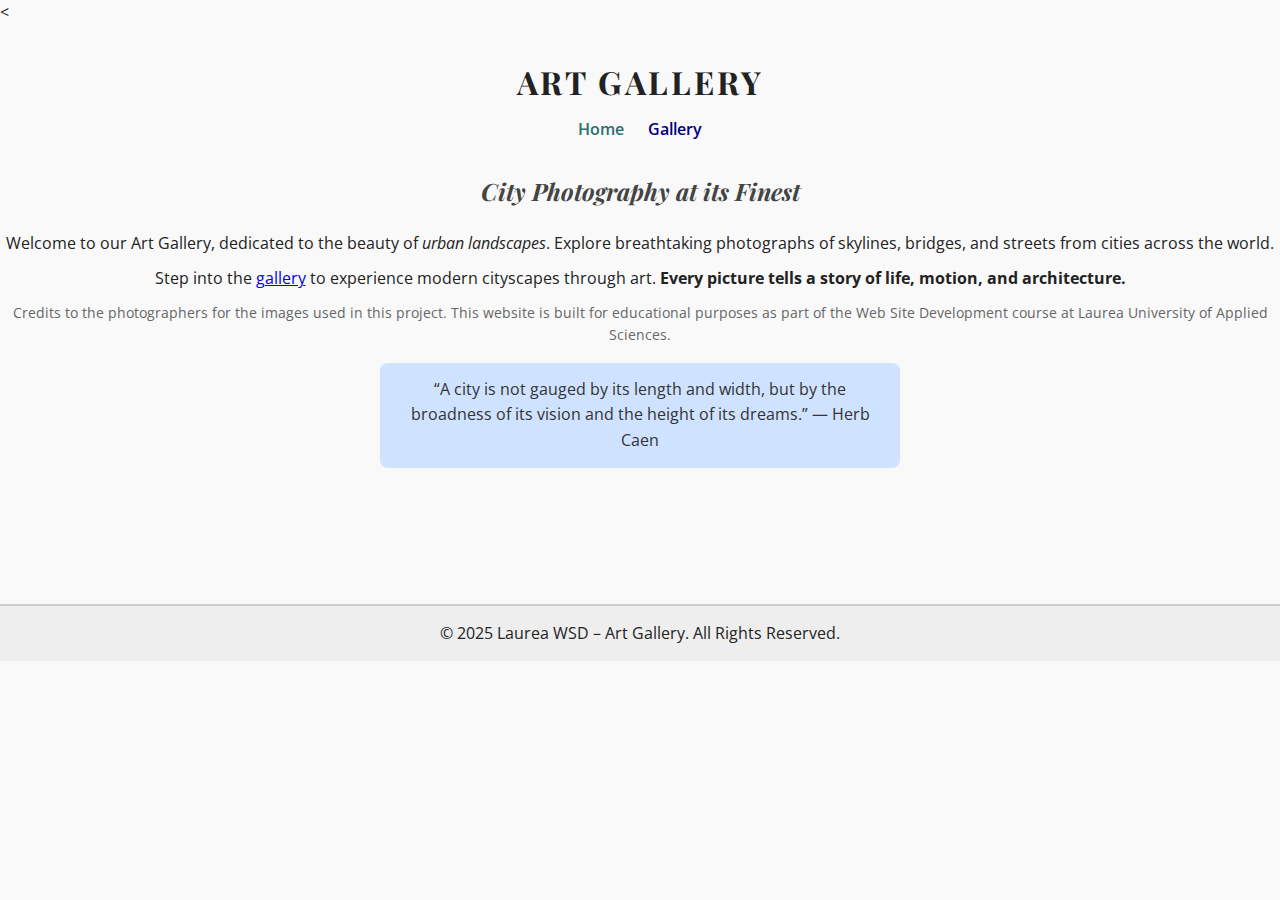
<file: Hamza_Yusuf_css_2/index.html>
<!DOCTYPE html>
<html lang="en">
  <head>
    <meta charset="utf-8" />
    <meta name="viewport" content="width=device-width, initial-scale=1" />
    <title>Art Gallery – Home</title>

    <!-- Google Fonts -->
    <link rel="preconnect" href="https://fonts.googleapis.com" />
    <link rel="preconnect" href="https://fonts.gstatic.com" crossorigin />
    <link
      href="https://fonts.googleapis.com/css2?family=Playfair+Display:wght@400;700&family=Open+Sans:wght@400;600&display=swap"
      rel="stylesheet"
    />

    <<link rel="stylesheet" href="styles.css?v=2">
  </head>
  <body>
    <header>
      <h1 id="main-title" class="title">ART GALLERY</h1>
      <nav aria-label="Main">
        <a href="index.html" class="active">Home</a>
        <a href="gallery.html">Gallery</a>
      </nav>
    </header>

    <main>
      <section>
        <h2>City Photography at its Finest</h2>

        <p class="intro">
          Welcome to our <span class="highlight bold">Art Gallery</span>,
          dedicated to the beauty of <em>urban landscapes</em>. Explore
          breathtaking photographs of skylines, bridges, and streets from cities
          across the world.
        </p>

        <p class="intro">
          Step into the
          <a href="gallery.html" class="gallery-link">gallery</a> to experience
          modern cityscapes through art.
          <strong
            >Every picture tells a story of life, motion, and
            architecture.</strong
          >
        </p>

        <p class="intro small">
          Credits to the photographers for the images used in this project. This
          website is built for educational purposes as part of the Web Site
          Development course at Laurea University of Applied Sciences.
        </p>

        <blockquote class="quote">
          “A city is not gauged by its length and width, but by the broadness of
          its vision and the height of its dreams.” — Herb Caen
        </blockquote>
      </section>
    </main>

    <footer>© 2025 Laurea WSD – Art Gallery. All Rights Reserved.</footer>
  </body>
</html>
</file>
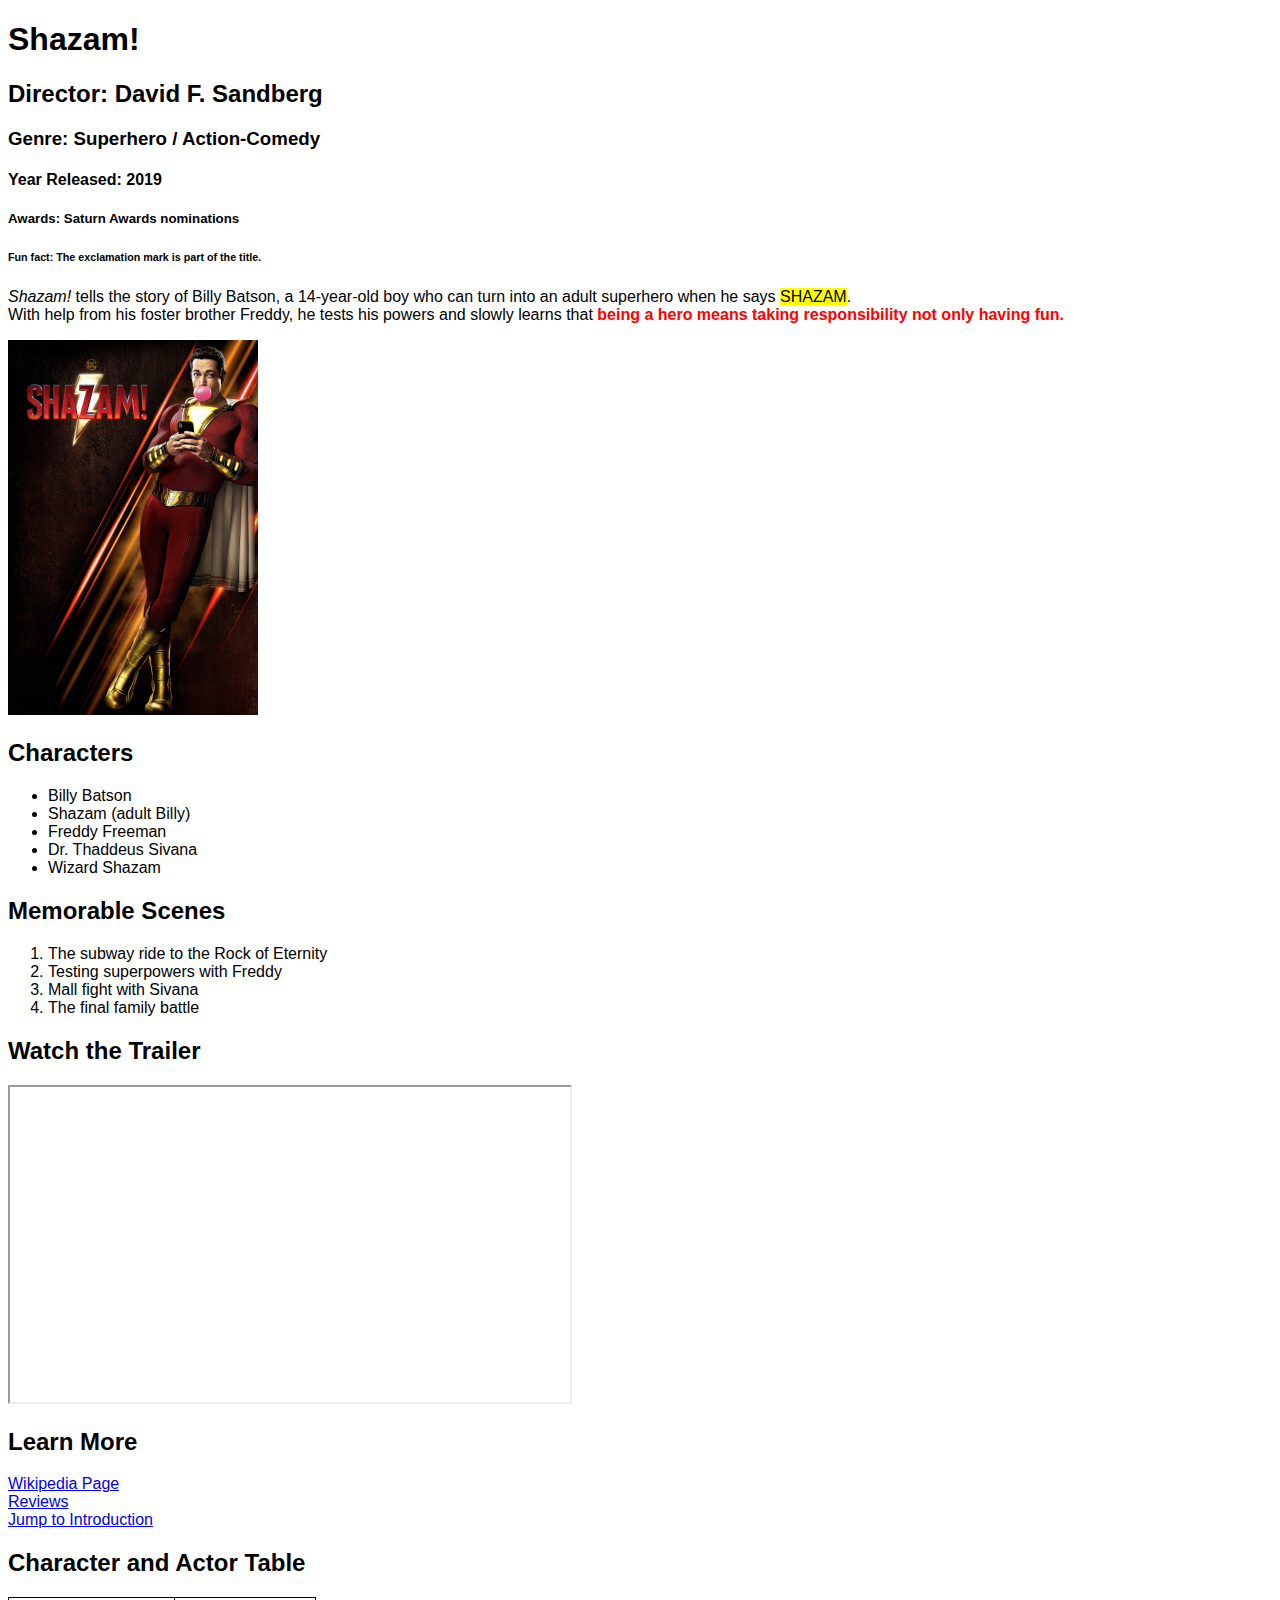
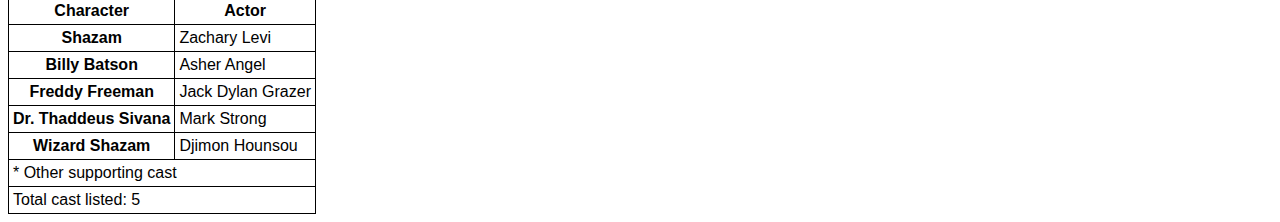
<file: HTML_Assignment_1/index.html>
<!DOCTYPE html>
<html lang="en">
  <head>
    <meta charset="UTF-8" />
    <title>Shazam! (2019)</title>
    <style>
      body {
        font-family: Arial, sans-serif;
      }
      img {
        max-width: 250px;
      }
      table,
      th,
      td {
        border: 1px solid black;
        border-collapse: collapse;
        padding: 4px;
      }
    </style>
  </head>
  <body>
    <!-- HEADER SECTION -->
    <div class="header">
      <h1>Shazam!</h1>
      <h2>Director: David F. Sandberg</h2>
      <h3>Genre: Superhero / Action-Comedy</h3>
      <h4>Year Released: 2019</h4>
      <h5>Awards: Saturn Awards nominations</h5>
      <h6>Fun fact: The exclamation mark is part of the title.</h6>
    </div>

    <!-- INTRODUCTION PARAGRAPH -->
    <p id="intro">
      <em>Shazam!</em> tells the story of Billy Batson, a 14-year-old boy who
      can turn into an adult superhero when he says
      <span style="background-color: yellow">SHAZAM</span>.<br />
      With help from his foster brother Freddy, he tests his powers and slowly
      learns that
      <strong
        ><span style="color: red"
          >being a hero means taking responsibility not only having fun.</span
        ></strong
      >
    </p>

    <!-- IMAGE SECTION -->
    <img
      src="shazam-poster.jpg"
      alt="Shazam in red suit blowing bubble gum and using a phone"
      title="Shazam! poster"
      width="250"
    />

    <!-- CHARACTER AND SCENE LISTS -->
    <h2>Characters</h2>
    <ul>
      <li>Billy Batson</li>
      <li>Shazam (adult Billy)</li>
      <li>Freddy Freeman</li>
      <li>Dr. Thaddeus Sivana</li>
      <li>Wizard Shazam</li>
    </ul>

    <h2>Memorable Scenes</h2>
    <ol>
      <li>The subway ride to the Rock of Eternity</li>
      <li>Testing superpowers with Freddy</li>
      <li>Mall fight with Sivana</li>
      <li>The final family battle</li>
    </ol>

    <!-- VIDEO SECTION -->
    <h2>Watch the Trailer</h2>
    <iframe
      width="560"
      height="315"
      src="https://www.youtube.com/embed/go6GEIrcvFY?controls=1"
      title="Shazam! official trailer"
      controls
      allowfullscreen
    >
    </iframe>

    <!-- LINKS SECTION -->
    <h2>Learn More</h2>
    <p>
      <a
        href="https://en.wikipedia.org/wiki/Shazam!_(film)"
        title="Shazam! on Wikipedia"
        target="_blank"
        >Wikipedia Page</a
      ><br />
      <a
        href="https://www.rottentomatoes.com/m/shazam"
        title="Shazam reviews"
        target="_self"
        >Reviews</a
      ><br />
      <a href="#intro" title="Jump back to the introduction"
        >Jump to Introduction</a
      >
    </p>

    <!-- TABLE SECTION -->
    <h2>Character and Actor Table</h2>
    <table>
      <thead>
        <tr>
          <th scope="col">Character</th>
          <th scope="col">Actor</th>
        </tr>
      </thead>
      <tbody>
        <tr>
          <th scope="row">Shazam</th>
          <td>Zachary Levi</td>
        </tr>
        <tr>
          <th scope="row">Billy Batson</th>
          <td>Asher Angel</td>
        </tr>
        <tr>
          <th scope="row">Freddy Freeman</th>
          <td>Jack Dylan Grazer</td>
        </tr>
        <tr>
          <th scope="row">Dr. Thaddeus Sivana</th>
          <td>Mark Strong</td>
        </tr>
        <tr>
          <th scope="row">Wizard Shazam</th>
          <td>Djimon Hounsou</td>
        </tr>
        <tr>
          <td colspan="2">* Other supporting cast</td>
        </tr>
      </tbody>
      <tfoot>
        <tr>
          <td colspan="2">Total cast listed: 5</td>
        </tr>
      </tfoot>
    </table>
  </body>
</html>


</html>
</file>
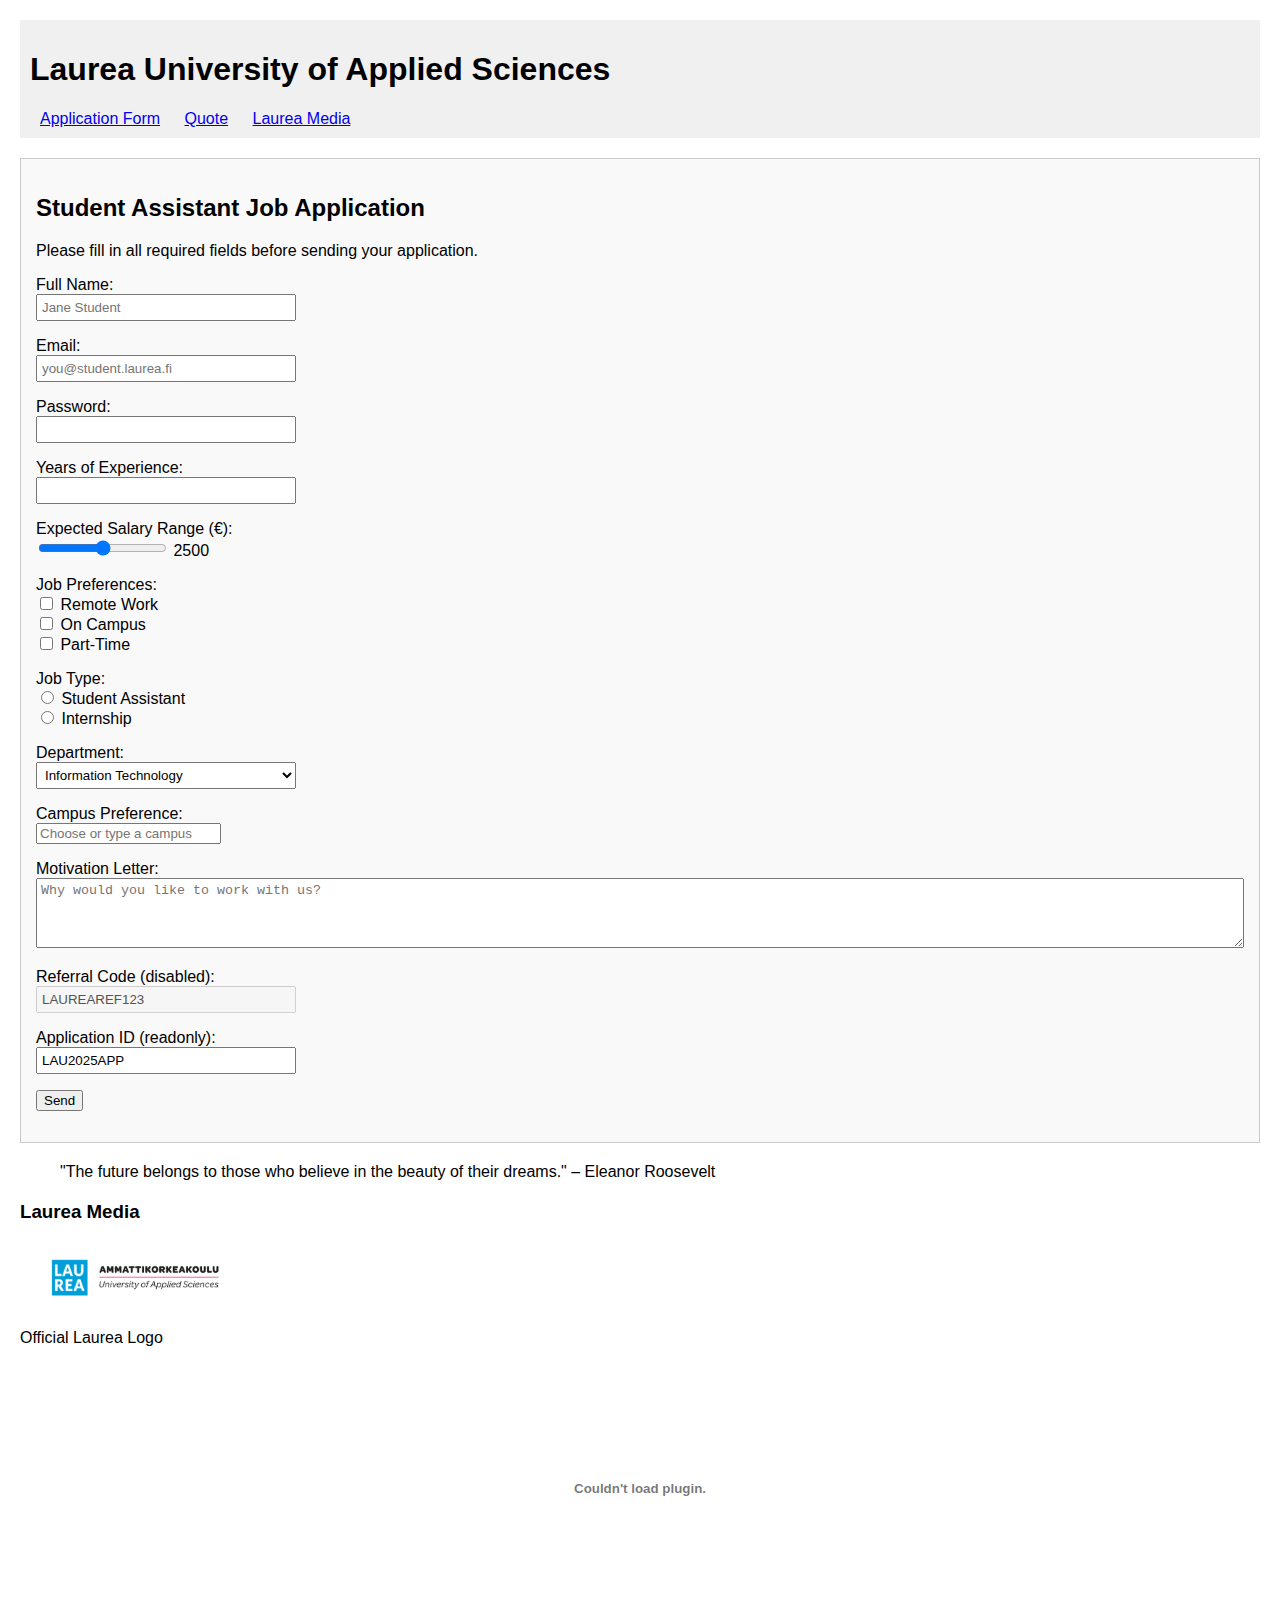
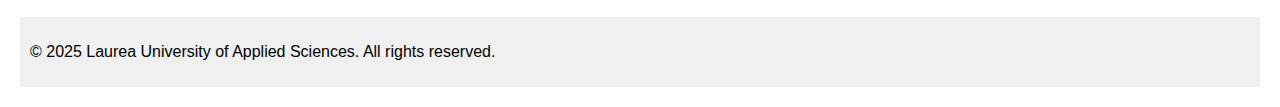
<file: HTML_Assignment_2/index.html>
<!DOCTYPE html>
<html lang="en">
<head>
  <meta charset="UTF-8">
  <title>Laurea Job Application</title>

  <style>
    body { font-family: Arial, sans-serif; margin: 20px; }
    header, footer { background-color: #f0f0f0; padding: 10px; }
    nav a { margin: 0 10px; }
    section { margin-top: 20px; }
    .form-section {
      background-color: #f9f9f9;
      padding: 15px;
      border: 1px solid #ccc;
    }
    input[type="text"],
    input[type="email"],
    input[type="password"],
    input[type="number"],
    textarea,
    select {
      width: 260px;
      padding: 4px;
      box-sizing: border-box;
    }
    textarea { width: 100%; }
    img.logo { max-width: 300px; }
  </style>
</head>
<body>

<header>
  <h1>Laurea University of Applied Sciences</h1>
  <nav>
    <a href="#application">Application Form</a>
    <a href="#quote">Quote</a>
    <a href="#media">Laurea Media</a>
  </nav>
</header>

<main>

  <!-- Main application section -->
  <section id="application" class="form-section">
    <article>
      <h2>Student Assistant Job Application</h2>

      <!-- Simple note in an aside -->
      <aside>
        <p>Please fill in all required fields before sending your application.</p>
      </aside>

      <!-- Form with action, method, autocomplete and ARIA -->
      <form action="/submit" method="post"
            autocomplete="on"
            aria-label="Student assistant job application form">

        <!-- Text inputs -->
        <p>
          <label for="name">Full Name:</label><br>
          <input id="name" type="text" name="fullName"
                 placeholder="Jane Student"
                 required minlength="2" maxlength="40"
                 pattern="[A-Za-z\s]+" autocomplete="name">
        </p>

        <p>
          <label for="email">Email:</label><br>
          <input id="email" type="email" name="email"
                 placeholder="you@student.laurea.fi"
                 required autocomplete="email">
        </p>

        <!-- Password field -->
        <p>
          <label for="password">Password:</label><br>
          <input id="password" type="password" name="password"
                 required minlength="6" autocomplete="new-password">
        </p>

        <!-- Number input -->
        <p>
          <label for="years">Years of Experience:</label><br>
          <input id="years" type="number" name="years"
                 min="0" max="40">
        </p>

        <!-- Range slider with step + visible value -->
        <p>
          <label for="salary">Expected Salary Range (€):</label><br>
          <input id="salary" type="range" name="salary"
                 min="0" max="5000" step="100" value="2500"
                 oninput="salaryValue.value = this.value">
          <output id="salaryValue">2500</output>
        </p>

        <!-- Checkboxes -->
        <p>
          Job Preferences:<br>
          <label><input type="checkbox" name="pref_remote"> Remote Work</label><br>
          <label><input type="checkbox" name="pref_campus"> On Campus</label><br>
          <label><input type="checkbox" name="pref_parttime"> Part-Time</label>
        </p>

        <!-- Radio buttons -->
        <p>
          Job Type:<br>
          <label><input type="radio" name="jobtype" value="assistant"> Student Assistant</label><br>
          <label><input type="radio" name="jobtype" value="intern"> Internship</label>
        </p>

        <!-- Dropdown menu -->
        <p>
          <label for="department">Department:</label><br>
          <select id="department" name="department">
            <option value="it">Information Technology</option>
            <option value="business">Business Management</option>
            <option value="social">Social Services</option>
          </select>
        </p>

        <!-- Datalist for campus suggestion -->
        <p>
          <label for="campus">Campus Preference:</label><br>
          <input id="campus" name="campus" list="campus-list"
                 placeholder="Choose or type a campus">
          <datalist id="campus-list">
            <option value="Leppävaara">
            <option value="Tikkurila">
            <option value="Otaniemi">
          </datalist>
        </p>

        <!-- Textarea -->
        <p>
          <label for="motivation">Motivation Letter:</label><br>
          <textarea id="motivation" name="motivation"
                    rows="4" cols="40"
                    placeholder="Why would you like to work with us?"></textarea>
        </p>

        <!-- Disabled and readonly -->
        <p>
          <label for="referral">Referral Code (disabled):</label><br>
          <input id="referral" type="text" value="LAUREAREF123" disabled>
        </p>

        <p>
          <label for="appid">Application ID (readonly):</label><br>
          <input id="appid" type="text" value="LAU2025APP" readonly>
        </p>

        <!-- Submit button -->
        <p>
          <input type="submit" value="Send">
        </p>

      </form>
    </article>
  </section>

  <!-- Blockquote with motivational quote -->
  <section id="quote">
    <blockquote>
      "The future belongs to those who believe in the beauty of their dreams." – Eleanor Roosevelt
    </blockquote>
  </section>

  <!-- Extra elements: media + embed -->
  <section id="media">
    <h3>Laurea Media</h3>
    <!-- Official logo image -->
    <img src="laurea-logo.png" alt="Official Laurea Logo" class="logo">
    <p>Official Laurea Logo</p>

    <!-- Embedded external document -->
    <embed src="dummy.pdf"
           type="application/pdf" width="100%" height="250">
  </section>

</main>

<footer>
  <p>© 2025 Laurea University of Applied Sciences. All rights reserved.</p>
</footer>

</body>
</html>
</file>
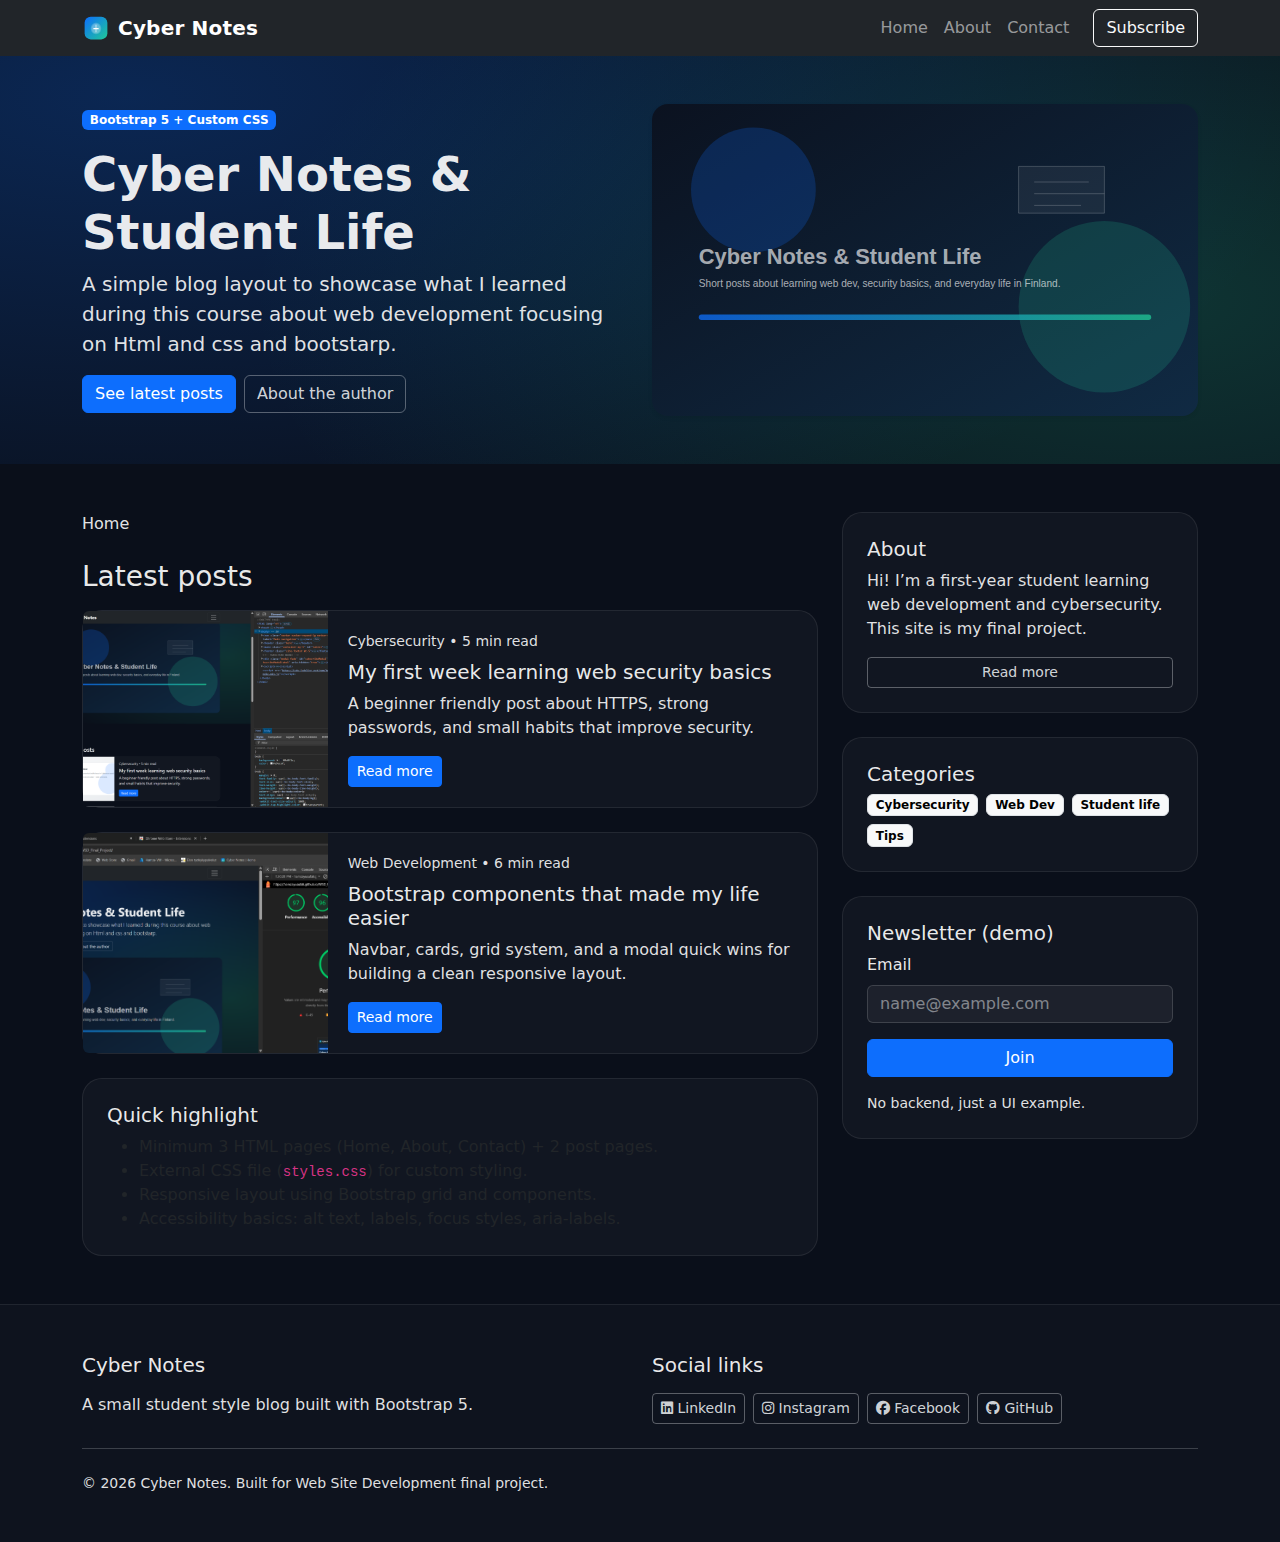
<file: WSD_Final_Project/index.html>
<!doctype html>
<html lang="en">
<head>
  <title>Cyber Notes | Home</title>
  
<meta charset="utf-8">
<meta name="viewport" content="width=device-width, initial-scale=1">
<link rel="icon" type="image/svg+xml" href="assets/favicon.svg">
<link rel="stylesheet" href="https://cdn.jsdelivr.net/npm/bootstrap@5.3.3/dist/css/bootstrap.min.css">
<link rel="stylesheet" href="https://cdnjs.cloudflare.com/ajax/libs/font-awesome/6.5.1/css/all.min.css">
<link rel="stylesheet" href="styles.css">

  <meta name="description" content="A responsive Bootstrap 5 blog-style website for a web development final project.">
</head>
<body>

<nav class="navbar navbar-expand-lg navbar-dark bg-dark sticky-top" aria-label="Main navigation">
  <div class="container">
    <a class="navbar-brand d-flex align-items-center gap-2" href="index.html">
      <img src="assets/favicon.svg" alt="Site logo" width="28" height="28" class="rounded">
      <span>Cyber Notes</span>
    </a>
    <button class="navbar-toggler" type="button" data-bs-toggle="collapse" data-bs-target="#mainNav" aria-controls="mainNav" aria-expanded="false" aria-label="Toggle navigation menu">
      <span class="navbar-toggler-icon"></span>
    </button>

    <div class="collapse navbar-collapse" id="mainNav">
      <ul class="navbar-nav ms-auto mb-2 mb-lg-0">
        <li class="nav-item"><a class="nav-link" href="index.html">Home</a></li>
        <li class="nav-item"><a class="nav-link" href="about.html">About</a></li>
        <li class="nav-item"><a class="nav-link" href="contact.html">Contact</a></li>
      </ul>
      <button class="btn btn-outline-light ms-lg-3 mt-2 mt-lg-0" data-bs-toggle="modal" data-bs-target="#subscribeModal" type="button">
        Subscribe
      </button>
    </div>
  </div>
</nav>


<header class="hero">
  <div class="container py-5">
    <div class="row align-items-center g-4">
      <div class="col-lg-6">
        <p class="badge text-bg-primary mb-3">Bootstrap 5 + Custom CSS</p>
        <h1 class="display-5 fw-bold">Cyber Notes &amp; Student Life</h1>
        <p class="lead text-secondary">
          A simple blog layout to showcase what I learned during this course about web development focusing on Html and css and bootstarp.
        </p>
        <div class="d-flex flex-wrap gap-2">
          <a class="btn btn-primary" href="#latest">See latest posts</a>
          <a class="btn btn-outline-secondary" href="about.html">About the author</a>
        </div>
      </div>
      <div class="col-lg-6">
        <img class="img-fluid rounded-4 shadow-sm" src="assets/hero.svg"
             alt="Decorative hero image with modern gradient shapes and text about Cyber Notes">
      </div>
    </div>
  </div>
</header>

<main class="container my-5" id="latest">
  <div class="row g-4">
    <div class="col-lg-8">

      <nav aria-label="Breadcrumb">
        <ol class="breadcrumb mb-4">
          <li class="breadcrumb-item active" aria-current="page">Home</li>
        </ol>
      </nav>

      <h2 class="h3 mb-3">Latest posts</h2>

      <article class="card post-card mb-4">
        <div class="row g-0">
          <div class="col-md-4">
            <img src="assets/me.png" class="img-fluid h-100 object-fit-cover rounded-start"
                 alt="Placeholder image for blog post thumbnail">
          </div>
          <div class="col-md-8">
            <div class="card-body">
              <p class="text-secondary small mb-2">Cybersecurity • 5 min read</p>
              <h3 class="card-title h5">My first week learning web security basics</h3>
              <p class="card-text text-secondary">
                A beginner friendly post about HTTPS, strong passwords, and small habits that improve security.
              </p>
              <a class="btn btn-sm btn-primary" href="post1.html" aria-label="Read post: My first week learning web security basics">Read more</a>
            </div>
          </div>
        </div>
      </article>

      <article class="card post-card mb-4">
        <div class="row g-0">
          <div class="col-md-4">
            <img src="assets/you.png" class="img-fluid h-100 object-fit-cover rounded-start"
                 alt="Placeholder image for blog post thumbnail">
          </div>
          <div class="col-md-8">
            <div class="card-body">
              <p class="text-secondary small mb-2">Web Development • 6 min read</p>
              <h3 class="card-title h5">Bootstrap components that made my life easier</h3>
              <p class="card-text text-secondary">
                Navbar, cards, grid system, and a modal quick wins for building a clean responsive layout.
              </p>
              <a class="btn btn-sm btn-primary" href="post2.html" aria-label="Read post: Bootstrap components that made my life easier">Read more</a>
            </div>
          </div>
        </div>
      </article>

      <section class="card p-4">
        <h2 class="h5">Quick highlight</h2>
        <ul class="mb-0">
          <li>Minimum 3 HTML pages (Home, About, Contact) + 2 post pages.</li>
          <li>External CSS file (<code>styles.css</code>) for custom styling.</li>
          <li>Responsive layout using Bootstrap grid and components.</li>
          <li>Accessibility basics: alt text, labels, focus styles, aria-labels.</li>
        </ul>
      </section>

    </div>

    <aside class="col-lg-4">
      <div class="card p-4 mb-4">
        <h2 class="h5">About</h2>
        <p class="text-secondary mb-3">
          Hi! I’m a first-year student learning web development and cybersecurity. This site is my final project.
        </p>
        <a class="btn btn-outline-secondary btn-sm" href="about.html">Read more</a>
      </div>

      <div class="card p-4 mb-4">
        <h2 class="h5">Categories</h2>
        <div class="d-flex flex-wrap gap-2">
          <span class="badge text-bg-light border">Cybersecurity</span>
          <span class="badge text-bg-light border">Web Dev</span>
          <span class="badge text-bg-light border">Student life</span>
          <span class="badge text-bg-light border">Tips</span>
        </div>
      </div>

      <div class="card p-4">
        <h2 class="h5">Newsletter (demo)</h2>
        <form class="needs-validation" novalidate>
          <label for="emailHome" class="form-label">Email</label>
          <input id="emailHome" type="email" class="form-control" placeholder="name@example.com" required>
          <div class="invalid-feedback">Please enter a valid email.</div>
          <button class="btn btn-primary w-100 mt-3" type="submit">Join</button>
          <p class="text-secondary small mt-3 mb-0">No backend, just a UI example.</p>
        </form>
      </div>
    </aside>
  </div>
</main>


<footer class="site-footer mt-5">
  <div class="container py-5">
    <div class="row g-4 align-items-start">
      <div class="col-md-6">
        <h2 class="h5 mb-3">Cyber Notes</h2>
        <p class="text-secondary mb-0">
          A small student style blog built with Bootstrap 5.
        </p>
      </div>
      <div class="col-md-6">
        <h2 class="h5 mb-3">Social links</h2>
        <div class="d-flex flex-wrap gap-2">
          <a class="btn btn-sm btn-outline-secondary" href="https://www.linkedin.com/" target="_blank" rel="noopener" aria-label="Open LinkedIn">
            <i class="fa-brands fa-linkedin"></i> LinkedIn
          </a>
          <a class="btn btn-sm btn-outline-secondary" href="https://www.instagram.com/" target="_blank" rel="noopener" aria-label="Open Instagram">
            <i class="fa-brands fa-instagram"></i> Instagram
          </a>
          <a class="btn btn-sm btn-outline-secondary" href="https://www.facebook.com/" target="_blank" rel="noopener" aria-label="Open Facebook">
            <i class="fa-brands fa-facebook"></i> Facebook
          </a>
          <a class="btn btn-sm btn-outline-secondary" href="https://github.com/" target="_blank" rel="noopener" aria-label="Open GitHub">
            <i class="fa-brands fa-github"></i> GitHub
          </a>
        </div>
      </div>
    </div>

    <hr class="border-secondary-subtle my-4">

    <div class="d-flex flex-column flex-sm-row justify-content-between gap-2">
      <small class="text-secondary">© <span id="year"></span> Cyber Notes. Built for Web Site Development final project.</small>
    </div>
  </div>
</footer>

<!-- Subscribe modal -->
<div class="modal fade" id="subscribeModal" tabindex="-1" aria-labelledby="subscribeModalLabel" aria-hidden="true">
  <div class="modal-dialog">
    <div class="modal-content">
      <div class="modal-header">
        <h2 class="modal-title fs-5" id="subscribeModalLabel">Subscribe</h2>
        <button type="button" class="btn-close" data-bs-dismiss="modal" aria-label="Close"></button>
      </div>
      <div class="modal-body">
        <form class="needs-validation" novalidate>
          <div class="mb-3">
            <label for="subEmail" class="form-label">Email</label>
            <input type="email" class="form-control" id="subEmail" placeholder="name@example.com" required>
            <div class="invalid-feedback">Please enter a valid email.</div>
          </div>
          <button class="btn btn-primary" type="submit">Subscribe</button>
          <p class="text-secondary small mt-3 mb-0">This is a demo form (no backend).</p>
        </form>
      </div>
    </div>
  </div>
</div>

<script>
  // year
  document.getElementById("year").textContent = new Date().getFullYear();

  // Bootstrap validation demo
  (() => {
    'use strict';
    const forms = document.querySelectorAll('.needs-validation');
    Array.from(forms).forEach(form => {
      form.addEventListener('submit', event => {
        if (!form.checkValidity()) {
          event.preventDefault();
          event.stopPropagation();
        }
        form.classList.add('was-validated');
      }, false);
    });
  })();
</script>

<script src="https://cdn.jsdelivr.net/npm/bootstrap@5.3.3/dist/js/bootstrap.bundle.min.js"></script>
</body>
</html>
</file>
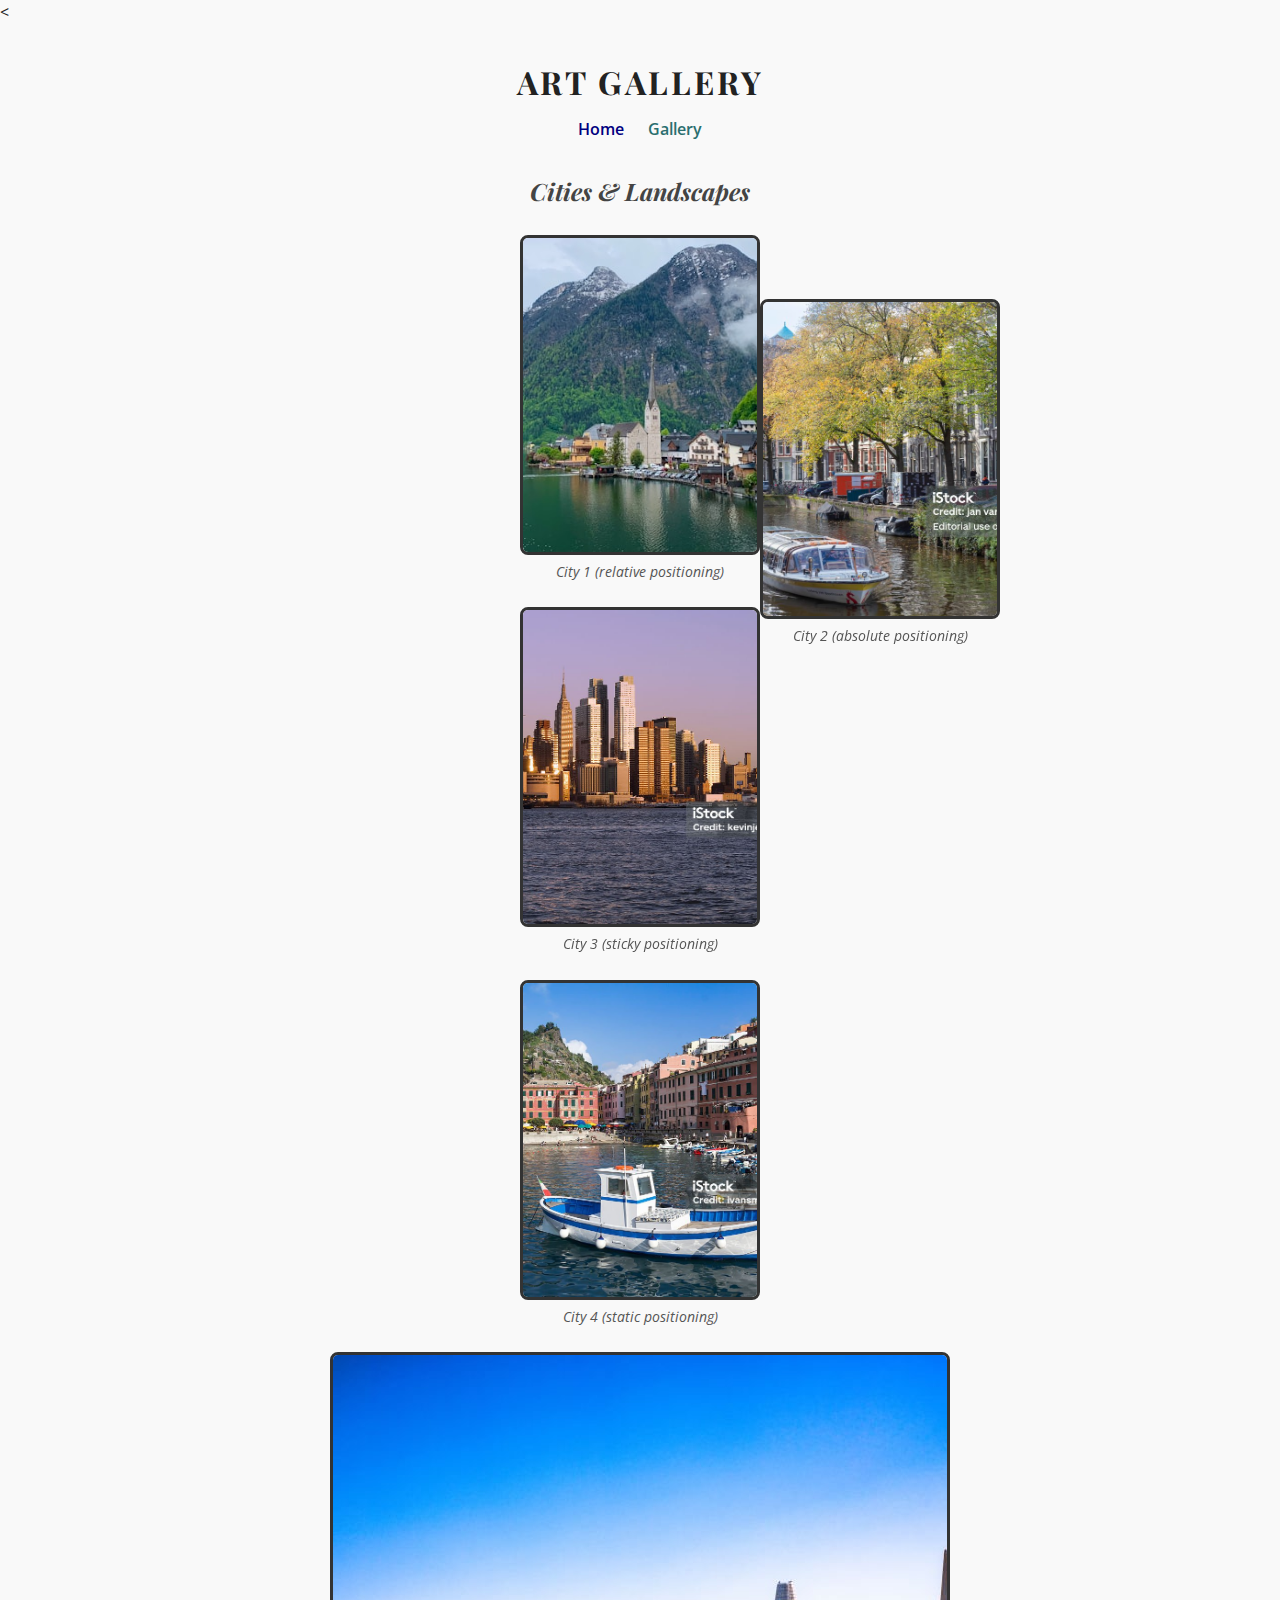
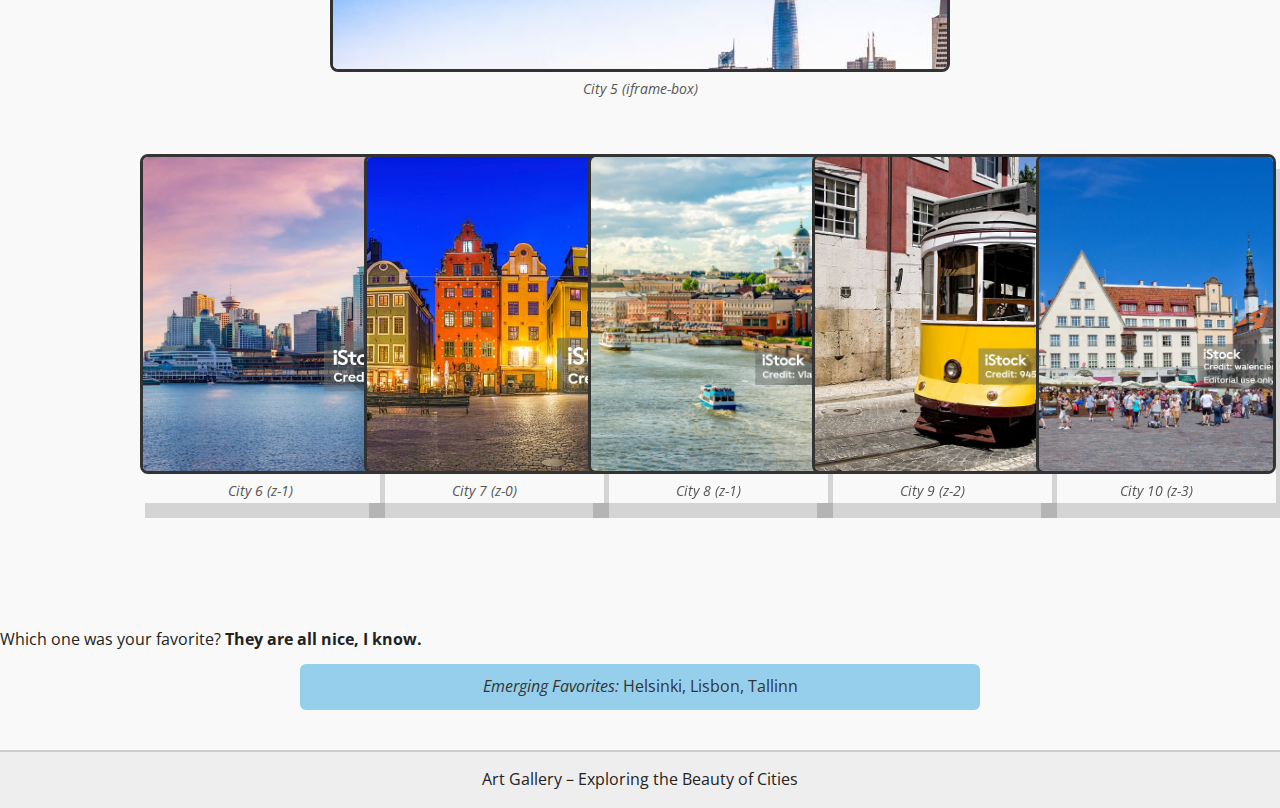
<file: Hamza_Yusuf_css_2/gallery.html>
<<link rel="stylesheet" href="styles.css" />
<!DOCTYPE html>
<html lang="en">
  <head>
    <meta charset="utf-8" />
    <meta name="viewport" content="width=device-width, initial-scale=1" />
    <title>Art Gallery – Gallery</title>

    <!-- Google Fonts -->
    <link rel="preconnect" href="https://fonts.googleapis.com" />
    <link rel="preconnect" href="https://fonts.gstatic.com" crossorigin />
    <link
      href="https://fonts.googleapis.com/css2?family=Playfair+Display:wght@400;700&family=Open+Sans:wght@400;600&display=swap"
      rel="stylesheet"
    />

    <link rel="stylesheet" href="styles.css" />
  </head>
  <body>
    <header>
      <h1 id="main-title" class="title">ART GALLERY</h1>
      <nav aria-label="Main">
        <a href="index.html">Home</a>
        <a href="gallery.html" class="active">Gallery</a>
      </nav>
    </header>

    <main>
      <h2>Cities &amp; Landscapes</h2>

      <!-- Gallery container -->
      <div class="gallery">
        <!-- Positioning examples -->
        <figure class="artwork relative">
          <img src="images/city1.jpg" alt="city1" class="art-img" />
          <figcaption>City 1 (relative positioning)</figcaption>
        </figure>

        <figure class="artwork absolute">
          <img src="images/city2.jpg" alt="city2" class="art-img" />
          <figcaption>City 2 (absolute positioning)</figcaption>
        </figure>

        <figure class="artwork sticky">
          <img src="images/city3.jpg" alt="city3" class="art-img" />
          <figcaption>City 3 (sticky positioning)</figcaption>
        </figure>

        <figure class="artwork static">
          <img src="images/city4.jpg" alt="city4" class="art-img" />
          <figcaption>City 4 (static positioning)</figcaption>
        </figure>

        <!-- City 5 (iframe demo) -->
        <figure class="artwork iframe-box">
          <iframe
            src="images/city5.jpg"
            title="City 5"
            class="art-iframe"
          ></iframe>
          <figcaption>City 5 (iframe-box)</figcaption>
        </figure>

        <!-- z-index stack (fan of cards) -->
        <div class="z-stack-inline">
          <figure class="z-box z-n1">
            <img src="images/city6.jpg" alt="city6" class="art-img" />
            <figcaption>City 6 (z-1)</figcaption>
          </figure>

          <figure class="z-box z-0">
            <img src="images/city7.jpg" alt="city7" class="art-img" />
            <figcaption>City 7 (z-0)</figcaption>
          </figure>

          <figure class="z-box z-1">
            <img src="images/city8.jpg" alt="city8" class="art-img" />
            <figcaption>City 8 (z-1)</figcaption>
          </figure>

          <figure class="z-box z-2">
            <img src="images/city9.jpg" alt="city9" class="art-img" />
            <figcaption>City 9 (z-2)</figcaption>
          </figure>

          <figure class="z-box z-3">
            <img src="images/city10.jpg" alt="city10" class="art-img" />
            <figcaption>City 10 (z-3)</figcaption>
          </figure>
        </div>
      </div>
    </main>
    <div class="floating-box" id="fav-prompt">
      Which one was your favorite? <strong>They are all nice, I know.</strong>
    </div>

    <div class="clear-box" id="emerging">
      <em>Emerging Favorites:</em> Helsinki, Lisbon, Tallinn
    </div>

    <footer>Art Gallery – Exploring the Beauty of Cities</footer>
  </body>
</html>
</file>
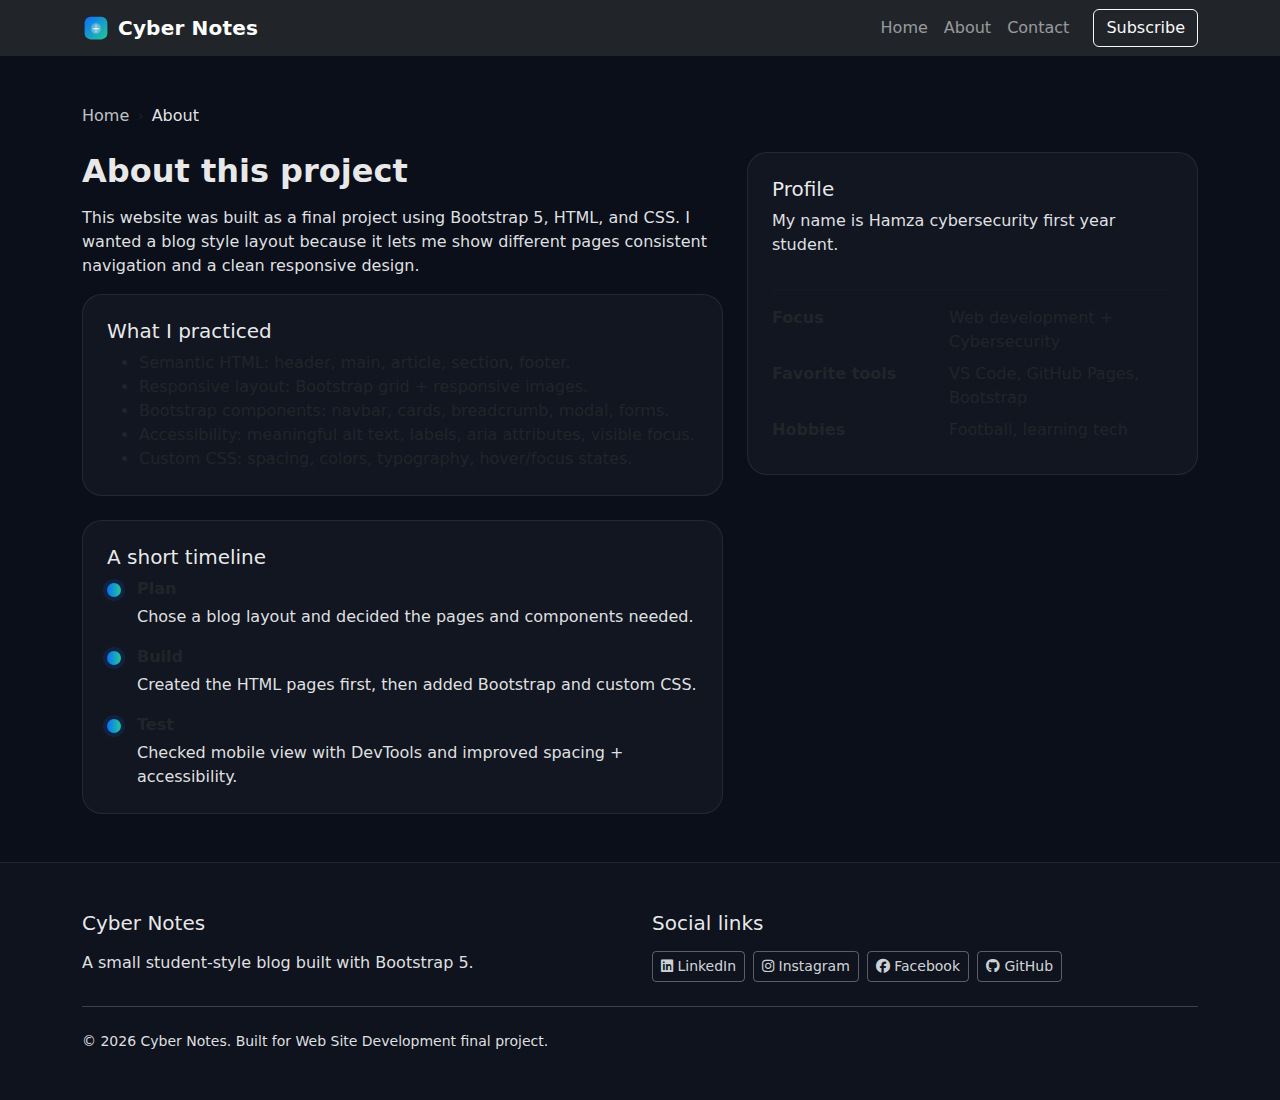
<file: WSD_Final_Project/about.html>
<!doctype html>
<html lang="en">
<head>
  <title>Cyber Notes | About</title>
  
<meta charset="utf-8">
<meta name="viewport" content="width=device-width, initial-scale=1">
<link rel="icon" type="image/svg+xml" href="assets/favicon.svg">
<link rel="stylesheet" href="https://cdn.jsdelivr.net/npm/bootstrap@5.3.3/dist/css/bootstrap.min.css">
<link rel="stylesheet" href="https://cdnjs.cloudflare.com/ajax/libs/font-awesome/6.5.1/css/all.min.css">
<link rel="stylesheet" href="styles.css">

  <meta name="description" content="About page for the Cyber Notes Bootstrap 5 final project website.">
</head>
<body>

<nav class="navbar navbar-expand-lg navbar-dark bg-dark sticky-top" aria-label="Main navigation">
  <div class="container">
    <a class="navbar-brand d-flex align-items-center gap-2" href="index.html">
      <img src="assets/favicon.svg" alt="Site logo" width="28" height="28" class="rounded">
      <span>Cyber Notes</span>
    </a>
    <button class="navbar-toggler" type="button" data-bs-toggle="collapse" data-bs-target="#mainNav" aria-controls="mainNav" aria-expanded="false" aria-label="Toggle navigation menu">
      <span class="navbar-toggler-icon"></span>
    </button>

    <div class="collapse navbar-collapse" id="mainNav">
      <ul class="navbar-nav ms-auto mb-2 mb-lg-0">
        <li class="nav-item"><a class="nav-link" href="index.html">Home</a></li>
        <li class="nav-item"><a class="nav-link" href="about.html">About</a></li>
        <li class="nav-item"><a class="nav-link" href="contact.html">Contact</a></li>
      </ul>
      <button class="btn btn-outline-light ms-lg-3 mt-2 mt-lg-0" data-bs-toggle="modal" data-bs-target="#subscribeModal" type="button">
        Subscribe
      </button>
    </div>
  </div>
</nav>


<main class="container my-5">
  <nav aria-label="Breadcrumb">
    <ol class="breadcrumb mb-4">
      <li class="breadcrumb-item"><a href="index.html">Home</a></li>
      <li class="breadcrumb-item active" aria-current="page">About</li>
    </ol>
  </nav>

  <div class="row g-4 align-items-start">
    <div class="col-lg-7">
      <h1 class="h2 fw-bold mb-3">About this project</h1>
      <p class="text-secondary">
        This website was built as a final project using Bootstrap 5, HTML, and CSS.
        I wanted a blog style layout because it lets me show different pages consistent navigation
        and a clean responsive design.
      </p>

      <section class="card p-4 mb-4">
        <h2 class="h5">What I practiced</h2>
        <ul class="mb-0">
          <li>Semantic HTML: header, main, article, section, footer.</li>
          <li>Responsive layout: Bootstrap grid + responsive images.</li>
          <li>Bootstrap components: navbar, cards, breadcrumb, modal, forms.</li>
          <li>Accessibility: meaningful alt text, labels, aria attributes, visible focus.</li>
          <li>Custom CSS: spacing, colors, typography, hover/focus states.</li>
        </ul>
      </section>

      <section class="card p-4">
        <h2 class="h5">A short timeline</h2>
        <div class="timeline">
          <div class="timeline-item">
            <div class="timeline-dot" aria-hidden="true"></div>
            <div>
              <p class="mb-1 fw-semibold">Plan</p>
              <p class="text-secondary mb-0">Chose a blog layout and decided the pages and components needed.</p>
            </div>
          </div>
          <div class="timeline-item">
            <div class="timeline-dot" aria-hidden="true"></div>
            <div>
              <p class="mb-1 fw-semibold">Build</p>
              <p class="text-secondary mb-0">Created the HTML pages first, then added Bootstrap and custom CSS.</p>
            </div>
          </div>
          <div class="timeline-item">
            <div class="timeline-dot" aria-hidden="true"></div>
            <div>
              <p class="mb-1 fw-semibold">Test</p>
              <p class="text-secondary mb-0">Checked mobile view with DevTools and improved spacing + accessibility.</p>
            </div>
          </div>
        </div>
      </section>
    </div>

    <div class="col-lg-5">
      <div class="card p-4">
        <h2 class="h5">Profile</h2>
        <p class="text-secondary">
          My name is Hamza cybersecurity first year student.
        </p>
        <hr>
        <dl class="row mb-0">
          <dt class="col-5">Focus</dt>
          <dd class="col-7">Web development + Cybersecurity</dd>

          <dt class="col-5">Favorite tools</dt>
          <dd class="col-7">VS Code, GitHub Pages, Bootstrap</dd>

          <dt class="col-5">Hobbies</dt>
          <dd class="col-7">Football, learning tech</dd>
        </dl>
      </div>
    </div>
  </div>
</main>


<footer class="site-footer mt-5">
  <div class="container py-5">
    <div class="row g-4 align-items-start">
      <div class="col-md-6">
        <h2 class="h5 mb-3">Cyber Notes</h2>
        <p class="text-secondary mb-0">
          A small student-style blog built with Bootstrap 5.
        </p>
      </div>
      <div class="col-md-6">
        <h2 class="h5 mb-3">Social links</h2>
        <div class="d-flex flex-wrap gap-2">
          <a class="btn btn-sm btn-outline-secondary" href="https://www.linkedin.com/" target="_blank" rel="noopener" aria-label="Open LinkedIn">
            <i class="fa-brands fa-linkedin"></i> LinkedIn
          </a>
          <a class="btn btn-sm btn-outline-secondary" href="https://www.instagram.com/" target="_blank" rel="noopener" aria-label="Open Instagram">
            <i class="fa-brands fa-instagram"></i> Instagram
          </a>
          <a class="btn btn-sm btn-outline-secondary" href="https://www.facebook.com/" target="_blank" rel="noopener" aria-label="Open Facebook">
            <i class="fa-brands fa-facebook"></i> Facebook
          </a>
          <a class="btn btn-sm btn-outline-secondary" href="https://github.com/" target="_blank" rel="noopener" aria-label="Open GitHub">
            <i class="fa-brands fa-github"></i> GitHub
          </a>
        </div>
      </div>
    </div>

    <hr class="border-secondary-subtle my-4">

    <div class="d-flex flex-column flex-sm-row justify-content-between gap-2">
      <small class="text-secondary">© <span id="year"></span> Cyber Notes. Built for Web Site Development final project.</small>
    </div>
  </div>
</footer>

<!-- Subscribe modal -->
<div class="modal fade" id="subscribeModal" tabindex="-1" aria-labelledby="subscribeModalLabel" aria-hidden="true">
  <div class="modal-dialog">
    <div class="modal-content">
      <div class="modal-header">
        <h2 class="modal-title fs-5" id="subscribeModalLabel">Subscribe</h2>
        <button type="button" class="btn-close" data-bs-dismiss="modal" aria-label="Close"></button>
      </div>
      <div class="modal-body">
        <form class="needs-validation" novalidate>
          <div class="mb-3">
            <label for="subEmail" class="form-label">Email</label>
            <input type="email" class="form-control" id="subEmail" placeholder="name@example.com" required>
            <div class="invalid-feedback">Please enter a valid email.</div>
          </div>
          <button class="btn btn-primary" type="submit">Subscribe</button>
          <p class="text-secondary small mt-3 mb-0">This is a demo form (no backend).</p>
        </form>
      </div>
    </div>
  </div>
</div>

<script>
  // year
  document.getElementById("year").textContent = new Date().getFullYear();

  // Bootstrap validation demo
  (() => {
    'use strict';
    const forms = document.querySelectorAll('.needs-validation');
    Array.from(forms).forEach(form => {
      form.addEventListener('submit', event => {
        if (!form.checkValidity()) {
          event.preventDefault();
          event.stopPropagation();
        }
        form.classList.add('was-validated');
      }, false);
    });
  })();
</script>

<script src="https://cdn.jsdelivr.net/npm/bootstrap@5.3.3/dist/js/bootstrap.bundle.min.js"></script>
</body>
</html>
</file>
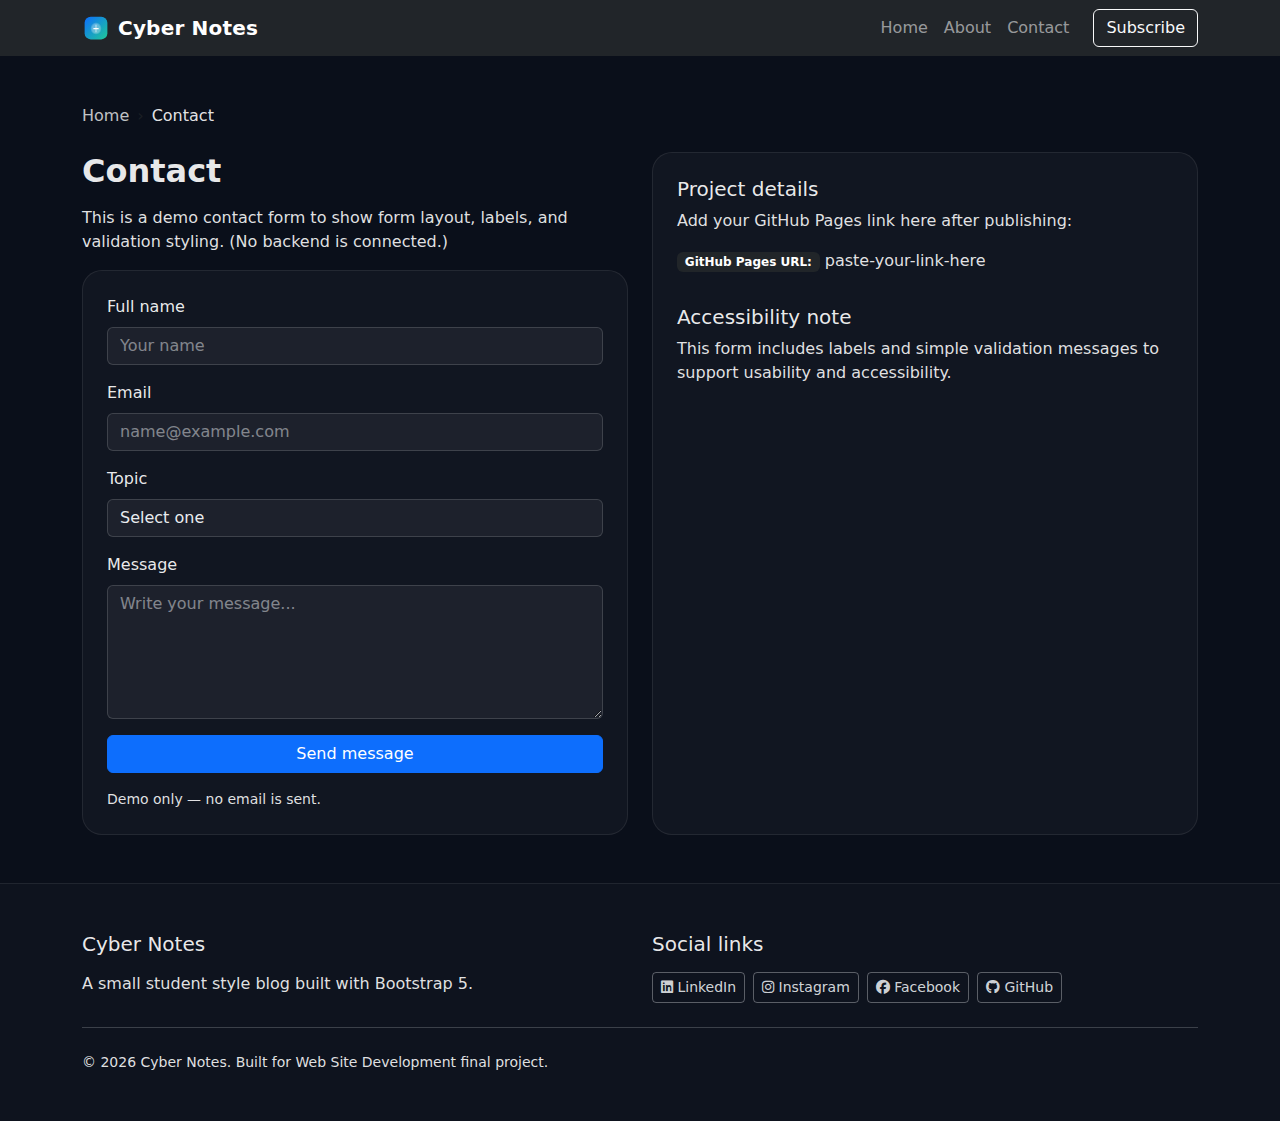
<file: WSD_Final_Project/contact.html>
<!doctype html>
<html lang="en">
<head>
  <title>Cyber Notes | Contact</title>
  
<meta charset="utf-8">
<meta name="viewport" content="width=device-width, initial-scale=1">
<link rel="icon" type="image/svg+xml" href="assets/favicon.svg">
<link rel="stylesheet" href="https://cdn.jsdelivr.net/npm/bootstrap@5.3.3/dist/css/bootstrap.min.css">
<link rel="stylesheet" href="https://cdnjs.cloudflare.com/ajax/libs/font-awesome/6.5.1/css/all.min.css">
<link rel="stylesheet" href="styles.css">

  <meta name="description" content="Contact page for the Cyber Notes Bootstrap 5 final project website.">
</head>
<body>

<nav class="navbar navbar-expand-lg navbar-dark bg-dark sticky-top" aria-label="Main navigation">
  <div class="container">
    <a class="navbar-brand d-flex align-items-center gap-2" href="index.html">
      <img src="assets/favicon.svg" alt="Site logo" width="28" height="28" class="rounded">
      <span>Cyber Notes</span>
    </a>
    <button class="navbar-toggler" type="button" data-bs-toggle="collapse" data-bs-target="#mainNav" aria-controls="mainNav" aria-expanded="false" aria-label="Toggle navigation menu">
      <span class="navbar-toggler-icon"></span>
    </button>

    <div class="collapse navbar-collapse" id="mainNav">
      <ul class="navbar-nav ms-auto mb-2 mb-lg-0">
        <li class="nav-item"><a class="nav-link" href="index.html">Home</a></li>
        <li class="nav-item"><a class="nav-link" href="about.html">About</a></li>
        <li class="nav-item"><a class="nav-link" href="contact.html">Contact</a></li>
      </ul>
      <button class="btn btn-outline-light ms-lg-3 mt-2 mt-lg-0" data-bs-toggle="modal" data-bs-target="#subscribeModal" type="button">
        Subscribe
      </button>
    </div>
  </div>
</nav>


<main class="container my-5">
  <nav aria-label="Breadcrumb">
    <ol class="breadcrumb mb-4">
      <li class="breadcrumb-item"><a href="index.html">Home</a></li>
      <li class="breadcrumb-item active" aria-current="page">Contact</li>
    </ol>
  </nav>

  <div class="row g-4">
    <div class="col-lg-6">
      <h1 class="h2 fw-bold mb-3">Contact</h1>
      <p class="text-secondary">
        This is a demo contact form to show form layout, labels, and validation styling.
        (No backend is connected.)
      </p>

      <form class="card p-4 needs-validation" novalidate aria-label="Contact form">
        <div class="mb-3">
          <label for="fullName" class="form-label">Full name</label>
          <input type="text" class="form-control" id="fullName" placeholder="Your name" required>
          <div class="invalid-feedback">Please enter your name.</div>
        </div>

        <div class="mb-3">
          <label for="email" class="form-label">Email</label>
          <input type="email" class="form-control" id="email" placeholder="name@example.com" required>
          <div class="invalid-feedback">Please enter a valid email.</div>
        </div>

        <div class="mb-3">
          <label for="topic" class="form-label">Topic</label>
          <select class="form-select" id="topic" required>
            <option value="" selected disabled>Select one</option>
            <option>Project feedback</option>
            <option>Collaboration</option>
            <option>Question</option>
          </select>
          <div class="invalid-feedback">Please choose a topic.</div>
        </div>

        <div class="mb-3">
          <label for="message" class="form-label">Message</label>
          <textarea class="form-control" id="message" rows="5" placeholder="Write your message..." required></textarea>
          <div class="invalid-feedback">Please write a message.</div>
        </div>

        <button class="btn btn-primary" type="submit">Send message</button>
        <p class="text-secondary small mt-3 mb-0">Demo only — no email is sent.</p>
      </form>
    </div>

    <div class="col-lg-6">
      <div class="card p-4 h-100">
        <h2 class="h5">Project details</h2>
        <p class="text-secondary">
          Add your GitHub Pages link here after publishing:
        </p>
        <p class="mb-3">
          <span class="badge text-bg-dark">GitHub Pages URL:</span>
          <span class="text-secondary">paste-your-link-here</span>
        </p>

        <h2 class="h5 mt-3">Accessibility note</h2>
        <p class="text-secondary mb-0">
          This form includes labels and simple validation messages to support usability and accessibility.
        </p>
      </div>
    </div>
  </div>
</main>


<footer class="site-footer mt-5">
  <div class="container py-5">
    <div class="row g-4 align-items-start">
      <div class="col-md-6">
        <h2 class="h5 mb-3">Cyber Notes</h2>
        <p class="text-secondary mb-0">
          A small student style blog built with Bootstrap 5.
        </p>
      </div>
      <div class="col-md-6">
        <h2 class="h5 mb-3">Social links</h2>
        <div class="d-flex flex-wrap gap-2">
          <a class="btn btn-sm btn-outline-secondary" href="https://www.linkedin.com/" target="_blank" rel="noopener" aria-label="Open LinkedIn">
            <i class="fa-brands fa-linkedin"></i> LinkedIn
          </a>
          <a class="btn btn-sm btn-outline-secondary" href="https://www.instagram.com/" target="_blank" rel="noopener" aria-label="Open Instagram">
            <i class="fa-brands fa-instagram"></i> Instagram
          </a>
          <a class="btn btn-sm btn-outline-secondary" href="https://www.facebook.com/" target="_blank" rel="noopener" aria-label="Open Facebook">
            <i class="fa-brands fa-facebook"></i> Facebook
          </a>
          <a class="btn btn-sm btn-outline-secondary" href="https://github.com/" target="_blank" rel="noopener" aria-label="Open GitHub">
            <i class="fa-brands fa-github"></i> GitHub
          </a>
        </div>
      </div>
    </div>

    <hr class="border-secondary-subtle my-4">

    <div class="d-flex flex-column flex-sm-row justify-content-between gap-2">
      <small class="text-secondary">© <span id="year"></span> Cyber Notes. Built for Web Site Development final project.</small>
    </div>
  </div>
</footer>

<!-- Subscribe modal -->
<div class="modal fade" id="subscribeModal" tabindex="-1" aria-labelledby="subscribeModalLabel" aria-hidden="true">
  <div class="modal-dialog">
    <div class="modal-content">
      <div class="modal-header">
        <h2 class="modal-title fs-5" id="subscribeModalLabel">Subscribe</h2>
        <button type="button" class="btn-close" data-bs-dismiss="modal" aria-label="Close"></button>
      </div>
      <div class="modal-body">
        <form class="needs-validation" novalidate>
          <div class="mb-3">
            <label for="subEmail" class="form-label">Email</label>
            <input type="email" class="form-control" id="subEmail" placeholder="name@example.com" required>
            <div class="invalid-feedback">Please enter a valid email.</div>
          </div>
          <button class="btn btn-primary" type="submit">Subscribe</button>
          <p class="text-secondary small mt-3 mb-0">This is a demo form (no backend).</p>
        </form>
      </div>
    </div>
  </div>
</div>

<script>
  // year
  document.getElementById("year").textContent = new Date().getFullYear();

  // Bootstrap validation demo
  (() => {
    'use strict';
    const forms = document.querySelectorAll('.needs-validation');
    Array.from(forms).forEach(form => {
      form.addEventListener('submit', event => {
        if (!form.checkValidity()) {
          event.preventDefault();
          event.stopPropagation();
        }
        form.classList.add('was-validated');
      }, false);
    });
  })();
</script>

<script src="https://cdn.jsdelivr.net/npm/bootstrap@5.3.3/dist/js/bootstrap.bundle.min.js"></script>
</body>
</html>
</file>
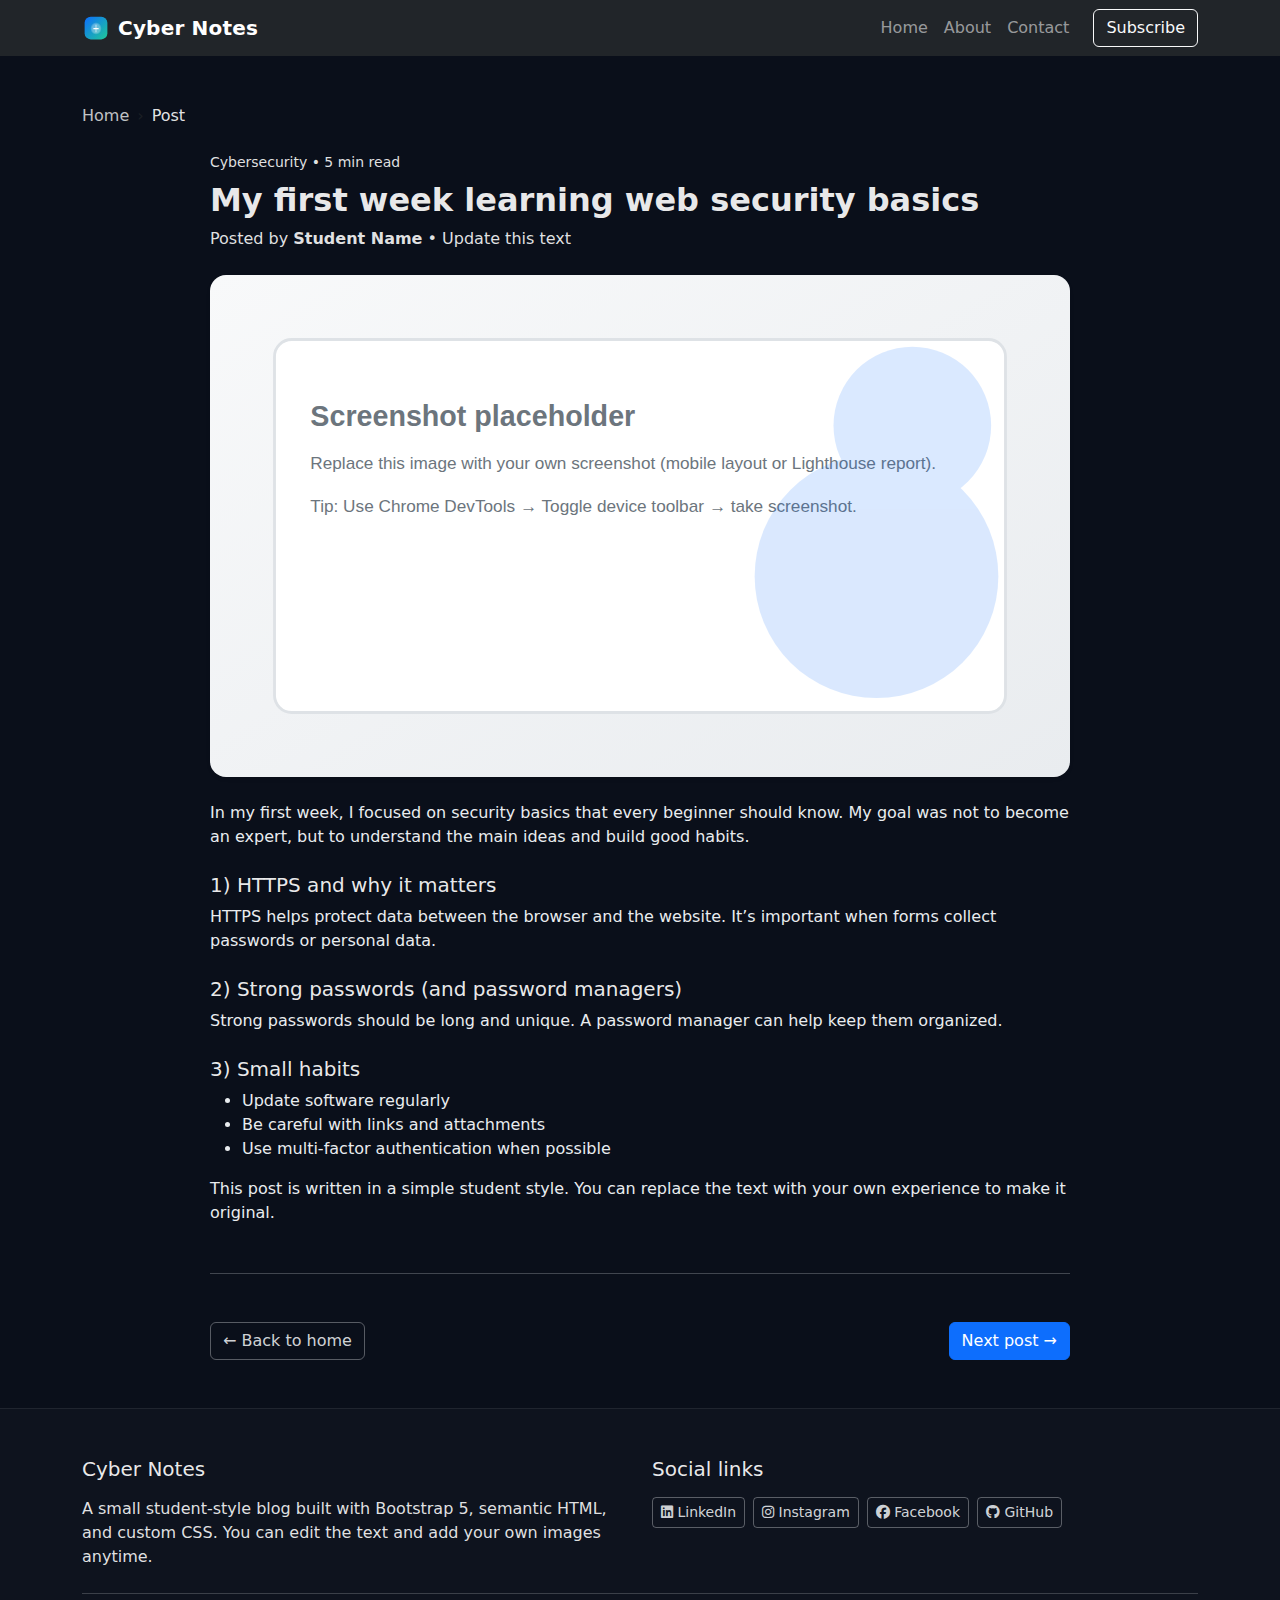
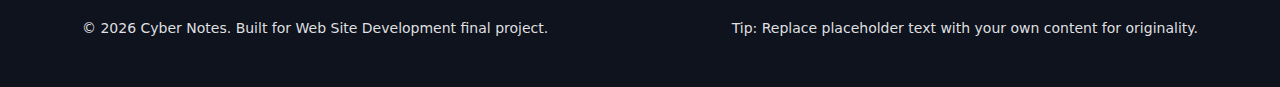
<file: WSD_Final_Project/post1.html>
<!doctype html>
<html lang="en">
<head>
  <title>Cyber Notes | Web security basics</title>
  
<meta charset="utf-8">
<meta name="viewport" content="width=device-width, initial-scale=1">
<link rel="icon" type="image/svg+xml" href="assets/favicon.svg">
<link rel="stylesheet" href="https://cdn.jsdelivr.net/npm/bootstrap@5.3.3/dist/css/bootstrap.min.css">
<link rel="stylesheet" href="https://cdnjs.cloudflare.com/ajax/libs/font-awesome/6.5.1/css/all.min.css">
<link rel="stylesheet" href="styles.css">

</head>
<body>

<nav class="navbar navbar-expand-lg navbar-dark bg-dark sticky-top" aria-label="Main navigation">
  <div class="container">
    <a class="navbar-brand d-flex align-items-center gap-2" href="index.html">
      <img src="assets/favicon.svg" alt="Site logo" width="28" height="28" class="rounded">
      <span>Cyber Notes</span>
    </a>
    <button class="navbar-toggler" type="button" data-bs-toggle="collapse" data-bs-target="#mainNav" aria-controls="mainNav" aria-expanded="false" aria-label="Toggle navigation menu">
      <span class="navbar-toggler-icon"></span>
    </button>

    <div class="collapse navbar-collapse" id="mainNav">
      <ul class="navbar-nav ms-auto mb-2 mb-lg-0">
        <li class="nav-item"><a class="nav-link" href="index.html">Home</a></li>
        <li class="nav-item"><a class="nav-link" href="about.html">About</a></li>
        <li class="nav-item"><a class="nav-link" href="contact.html">Contact</a></li>
      </ul>
      <button class="btn btn-outline-light ms-lg-3 mt-2 mt-lg-0" data-bs-toggle="modal" data-bs-target="#subscribeModal" type="button">
        Subscribe
      </button>
    </div>
  </div>
</nav>


<main class="container my-5">
  <nav aria-label="Breadcrumb">
    <ol class="breadcrumb mb-4">
      <li class="breadcrumb-item"><a href="index.html">Home</a></li>
      <li class="breadcrumb-item active" aria-current="page">Post</li>
    </ol>
  </nav>

  <article class="mx-auto" style="max-width: 860px;">
    <header class="mb-4">
      <p class="text-secondary small mb-2">Cybersecurity • 5 min read</p>
      <h1 class="h2 fw-bold">My first week learning web security basics</h1>
      <p class="text-secondary mb-0">Posted by <strong>Student Name</strong> • Update this text</p>
    </header>

    <img src="assets/placeholder.svg" class="img-fluid rounded-4 shadow-sm mb-4"
         alt="Placeholder header image for the blog post">

    <section class="content">
      <p>
        In my first week, I focused on security basics that every beginner should know. My goal was not to become an expert,
        but to understand the main ideas and build good habits.
      </p>

      <h2 class="h5 mt-4">1) HTTPS and why it matters</h2>
      <p>
        HTTPS helps protect data between the browser and the website. It’s important when forms collect passwords or personal data.
      </p>

      <h2 class="h5 mt-4">2) Strong passwords (and password managers)</h2>
      <p>
        Strong passwords should be long and unique. A password manager can help keep them organized.
      </p>

      <h2 class="h5 mt-4">3) Small habits</h2>
      <ul>
        <li>Update software regularly</li>
        <li>Be careful with links and attachments</li>
        <li>Use multi-factor authentication when possible</li>
      </ul>

      <p class="mb-0">
        This post is written in a simple student style. You can replace the text with your own experience to make it original.
      </p>
    </section>

    <hr class="my-5">
    <div class="d-flex justify-content-between">
      <a class="btn btn-outline-secondary" href="index.html">← Back to home</a>
      <a class="btn btn-primary" href="post2.html">Next post →</a>
    </div>
  </article>
</main>


<footer class="site-footer mt-5">
  <div class="container py-5">
    <div class="row g-4 align-items-start">
      <div class="col-md-6">
        <h2 class="h5 mb-3">Cyber Notes</h2>
        <p class="text-secondary mb-0">
          A small student-style blog built with Bootstrap 5, semantic HTML, and custom CSS.
          You can edit the text and add your own images anytime.
        </p>
      </div>
      <div class="col-md-6">
        <h2 class="h5 mb-3">Social links</h2>
        <div class="d-flex flex-wrap gap-2">
          <a class="btn btn-sm btn-outline-secondary" href="https://www.linkedin.com/" target="_blank" rel="noopener" aria-label="Open LinkedIn">
            <i class="fa-brands fa-linkedin"></i> LinkedIn
          </a>
          <a class="btn btn-sm btn-outline-secondary" href="https://www.instagram.com/" target="_blank" rel="noopener" aria-label="Open Instagram">
            <i class="fa-brands fa-instagram"></i> Instagram
          </a>
          <a class="btn btn-sm btn-outline-secondary" href="https://www.facebook.com/" target="_blank" rel="noopener" aria-label="Open Facebook">
            <i class="fa-brands fa-facebook"></i> Facebook
          </a>
          <a class="btn btn-sm btn-outline-secondary" href="https://github.com/" target="_blank" rel="noopener" aria-label="Open GitHub">
            <i class="fa-brands fa-github"></i> GitHub
          </a>
        </div>
      </div>
    </div>

    <hr class="border-secondary-subtle my-4">

    <div class="d-flex flex-column flex-sm-row justify-content-between gap-2">
      <small class="text-secondary">© <span id="year"></span> Cyber Notes. Built for Web Site Development final project.</small>
      <small class="text-secondary">Tip: Replace placeholder text with your own content for originality.</small>
    </div>
  </div>
</footer>

<!-- Subscribe modal -->
<div class="modal fade" id="subscribeModal" tabindex="-1" aria-labelledby="subscribeModalLabel" aria-hidden="true">
  <div class="modal-dialog">
    <div class="modal-content">
      <div class="modal-header">
        <h2 class="modal-title fs-5" id="subscribeModalLabel">Subscribe</h2>
        <button type="button" class="btn-close" data-bs-dismiss="modal" aria-label="Close"></button>
      </div>
      <div class="modal-body">
        <form class="needs-validation" novalidate>
          <div class="mb-3">
            <label for="subEmail" class="form-label">Email</label>
            <input type="email" class="form-control" id="subEmail" placeholder="name@example.com" required>
            <div class="invalid-feedback">Please enter a valid email.</div>
          </div>
          <button class="btn btn-primary" type="submit">Subscribe</button>
          <p class="text-secondary small mt-3 mb-0">This is a demo form (no backend).</p>
        </form>
      </div>
    </div>
  </div>
</div>

<script>
  // year
  document.getElementById("year").textContent = new Date().getFullYear();

  // Bootstrap validation demo
  (() => {
    'use strict';
    const forms = document.querySelectorAll('.needs-validation');
    Array.from(forms).forEach(form => {
      form.addEventListener('submit', event => {
        if (!form.checkValidity()) {
          event.preventDefault();
          event.stopPropagation();
        }
        form.classList.add('was-validated');
      }, false);
    });
  })();
</script>

<script src="https://cdn.jsdelivr.net/npm/bootstrap@5.3.3/dist/js/bootstrap.bundle.min.js"></script>
</body>
</html>
</file>
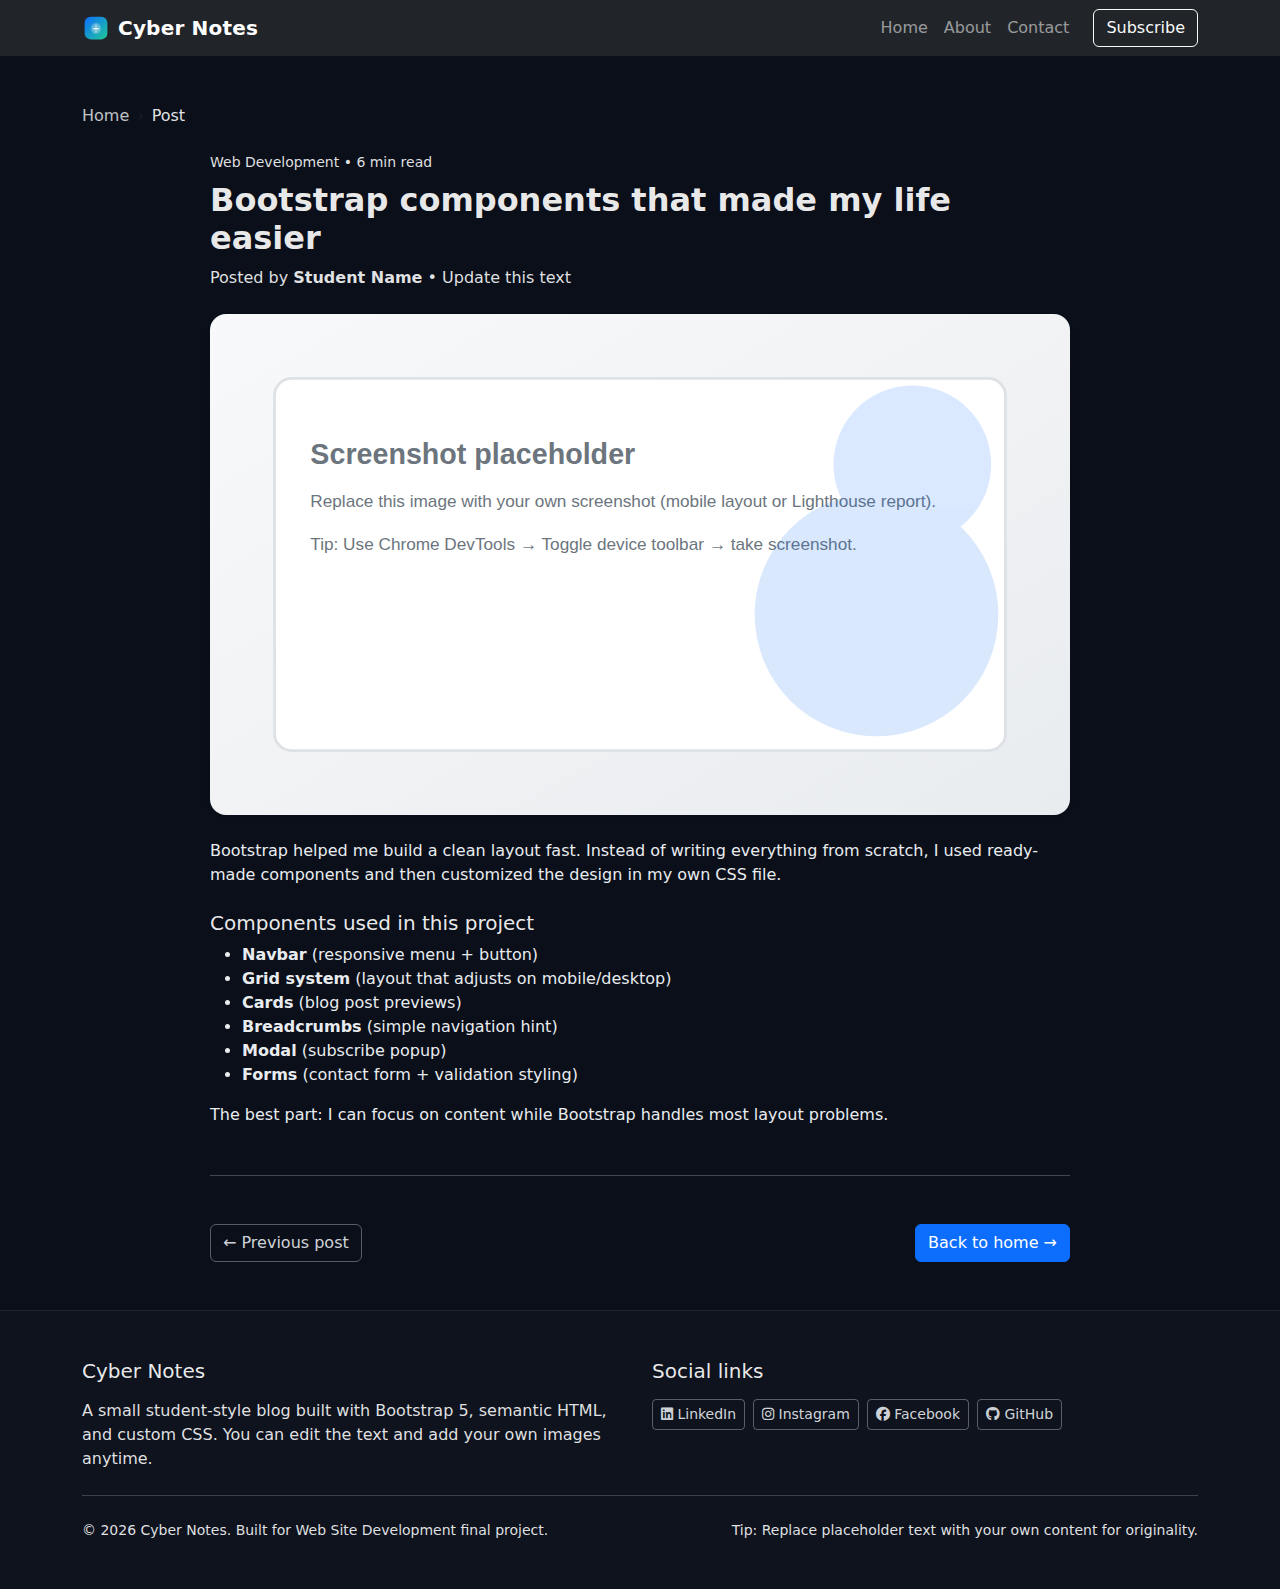
<file: WSD_Final_Project/post2.html>
<!doctype html>
<html lang="en">
<head>
  <title>Cyber Notes | Bootstrap components</title>
  
<meta charset="utf-8">
<meta name="viewport" content="width=device-width, initial-scale=1">
<link rel="icon" type="image/svg+xml" href="assets/favicon.svg">
<link rel="stylesheet" href="https://cdn.jsdelivr.net/npm/bootstrap@5.3.3/dist/css/bootstrap.min.css">
<link rel="stylesheet" href="https://cdnjs.cloudflare.com/ajax/libs/font-awesome/6.5.1/css/all.min.css">
<link rel="stylesheet" href="styles.css">

</head>
<body>

<nav class="navbar navbar-expand-lg navbar-dark bg-dark sticky-top" aria-label="Main navigation">
  <div class="container">
    <a class="navbar-brand d-flex align-items-center gap-2" href="index.html">
      <img src="assets/favicon.svg" alt="Site logo" width="28" height="28" class="rounded">
      <span>Cyber Notes</span>
    </a>
    <button class="navbar-toggler" type="button" data-bs-toggle="collapse" data-bs-target="#mainNav" aria-controls="mainNav" aria-expanded="false" aria-label="Toggle navigation menu">
      <span class="navbar-toggler-icon"></span>
    </button>

    <div class="collapse navbar-collapse" id="mainNav">
      <ul class="navbar-nav ms-auto mb-2 mb-lg-0">
        <li class="nav-item"><a class="nav-link" href="index.html">Home</a></li>
        <li class="nav-item"><a class="nav-link" href="about.html">About</a></li>
        <li class="nav-item"><a class="nav-link" href="contact.html">Contact</a></li>
      </ul>
      <button class="btn btn-outline-light ms-lg-3 mt-2 mt-lg-0" data-bs-toggle="modal" data-bs-target="#subscribeModal" type="button">
        Subscribe
      </button>
    </div>
  </div>
</nav>


<main class="container my-5">
  <nav aria-label="Breadcrumb">
    <ol class="breadcrumb mb-4">
      <li class="breadcrumb-item"><a href="index.html">Home</a></li>
      <li class="breadcrumb-item active" aria-current="page">Post</li>
    </ol>
  </nav>

  <article class="mx-auto" style="max-width: 860px;">
    <header class="mb-4">
      <p class="text-secondary small mb-2">Web Development • 6 min read</p>
      <h1 class="h2 fw-bold">Bootstrap components that made my life easier</h1>
      <p class="text-secondary mb-0">Posted by <strong>Student Name</strong> • Update this text</p>
    </header>

    <img src="assets/placeholder.svg" class="img-fluid rounded-4 shadow-sm mb-4"
         alt="Placeholder header image for the blog post">

    <section class="content">
      <p>
        Bootstrap helped me build a clean layout fast. Instead of writing everything from scratch, I used ready-made components
        and then customized the design in my own CSS file.
      </p>

      <h2 class="h5 mt-4">Components used in this project</h2>
      <ul>
        <li><strong>Navbar</strong> (responsive menu + button)</li>
        <li><strong>Grid system</strong> (layout that adjusts on mobile/desktop)</li>
        <li><strong>Cards</strong> (blog post previews)</li>
        <li><strong>Breadcrumbs</strong> (simple navigation hint)</li>
        <li><strong>Modal</strong> (subscribe popup)</li>
        <li><strong>Forms</strong> (contact form + validation styling)</li>
      </ul>

      <p class="mb-0">
        The best part: I can focus on content while Bootstrap handles most layout problems.
      </p>
    </section>

    <hr class="my-5">
    <div class="d-flex justify-content-between">
      <a class="btn btn-outline-secondary" href="post1.html">← Previous post</a>
      <a class="btn btn-primary" href="index.html">Back to home →</a>
    </div>
  </article>
</main>


<footer class="site-footer mt-5">
  <div class="container py-5">
    <div class="row g-4 align-items-start">
      <div class="col-md-6">
        <h2 class="h5 mb-3">Cyber Notes</h2>
        <p class="text-secondary mb-0">
          A small student-style blog built with Bootstrap 5, semantic HTML, and custom CSS.
          You can edit the text and add your own images anytime.
        </p>
      </div>
      <div class="col-md-6">
        <h2 class="h5 mb-3">Social links</h2>
        <div class="d-flex flex-wrap gap-2">
          <a class="btn btn-sm btn-outline-secondary" href="https://www.linkedin.com/" target="_blank" rel="noopener" aria-label="Open LinkedIn">
            <i class="fa-brands fa-linkedin"></i> LinkedIn
          </a>
          <a class="btn btn-sm btn-outline-secondary" href="https://www.instagram.com/" target="_blank" rel="noopener" aria-label="Open Instagram">
            <i class="fa-brands fa-instagram"></i> Instagram
          </a>
          <a class="btn btn-sm btn-outline-secondary" href="https://www.facebook.com/" target="_blank" rel="noopener" aria-label="Open Facebook">
            <i class="fa-brands fa-facebook"></i> Facebook
          </a>
          <a class="btn btn-sm btn-outline-secondary" href="https://github.com/" target="_blank" rel="noopener" aria-label="Open GitHub">
            <i class="fa-brands fa-github"></i> GitHub
          </a>
        </div>
      </div>
    </div>

    <hr class="border-secondary-subtle my-4">

    <div class="d-flex flex-column flex-sm-row justify-content-between gap-2">
      <small class="text-secondary">© <span id="year"></span> Cyber Notes. Built for Web Site Development final project.</small>
      <small class="text-secondary">Tip: Replace placeholder text with your own content for originality.</small>
    </div>
  </div>
</footer>

<!-- Subscribe modal -->
<div class="modal fade" id="subscribeModal" tabindex="-1" aria-labelledby="subscribeModalLabel" aria-hidden="true">
  <div class="modal-dialog">
    <div class="modal-content">
      <div class="modal-header">
        <h2 class="modal-title fs-5" id="subscribeModalLabel">Subscribe</h2>
        <button type="button" class="btn-close" data-bs-dismiss="modal" aria-label="Close"></button>
      </div>
      <div class="modal-body">
        <form class="needs-validation" novalidate>
          <div class="mb-3">
            <label for="subEmail" class="form-label">Email</label>
            <input type="email" class="form-control" id="subEmail" placeholder="name@example.com" required>
            <div class="invalid-feedback">Please enter a valid email.</div>
          </div>
          <button class="btn btn-primary" type="submit">Subscribe</button>
          <p class="text-secondary small mt-3 mb-0">This is a demo form (no backend).</p>
        </form>
      </div>
    </div>
  </div>
</div>

<script>
  // year
  document.getElementById("year").textContent = new Date().getFullYear();

  // Bootstrap validation demo
  (() => {
    'use strict';
    const forms = document.querySelectorAll('.needs-validation');
    Array.from(forms).forEach(form => {
      form.addEventListener('submit', event => {
        if (!form.checkValidity()) {
          event.preventDefault();
          event.stopPropagation();
        }
        form.classList.add('was-validated');
      }, false);
    });
  })();
</script>

<script src="https://cdn.jsdelivr.net/npm/bootstrap@5.3.3/dist/js/bootstrap.bundle.min.js"></script>
</body>
</html>
</file>
<file: WSD_Final_Project/styles.css>
:root{
  --bg-soft: #0b1220;
  --card-radius: 1.25rem;
}

body{
  background: #0a0f1a;
  color: #e9ecef;
}

a{ text-decoration: none; }
a:hover{ text-decoration: underline; }

.hero{
  background: radial-gradient(1200px 500px at 10% 10%, rgba(13,110,253,0.25), transparent),
              radial-gradient(900px 450px at 90% 60%, rgba(32,201,151,0.20), transparent);
}

.navbar-brand span{
  font-weight: 700;
  letter-spacing: 0.2px;
}

.card{
  border: 1px solid rgba(255,255,255,0.08);
  border-radius: var(--card-radius);
  background: rgba(255,255,255,0.03);
}

.post-card .card-body{
  padding: 1.25rem;
}

.object-fit-cover{
  object-fit: cover;
}

.site-footer{
  background: rgba(255,255,255,0.02);
  border-top: 1px solid rgba(255,255,255,0.08);
}

.breadcrumb{
  --bs-breadcrumb-divider: "›";
}

.breadcrumb .breadcrumb-item a{
  color: rgba(255,255,255,0.75);
}
.breadcrumb .breadcrumb-item.active{
  color: rgba(255,255,255,0.9);
}

/* Timeline (About page) */
.timeline{
  display: grid;
  gap: 1rem;
}
.timeline-item{
  display: grid;
  grid-template-columns: 18px 1fr;
  gap: 0.75rem;
  align-items: start;
}
.timeline-dot{
  width: 14px;
  height: 14px;
  border-radius: 999px;
  margin-top: 0.35rem;
  background: linear-gradient(90deg, #0d6efd, #20c997);
  box-shadow: 0 0 0 4px rgba(13,110,253,0.15);
}

/* Accessibility: stronger focus outline */
:focus-visible{
  outline: 3px solid rgba(13,110,253,0.8);
  outline-offset: 3px;
  border-radius: 8px;
}

/* Make text readable on dark background */
.text-secondary , .text-muted{
  color: rgba(255,255,255,0.88) !important;
}
/* Force headings/labels to be fully visible */
h1,h2,h3,h4,h5,h6,
.card-title,.card-subtitle,
.form-label{
  opacity: 1 !important;
  color: rgba(255,255,255,0.92) !important;
}

.btn-outline-secondary{
  border-color: rgba(233,236,239,0.35);
  color: rgba(233,236,239,0.9);
}
.btn-outline-secondary:hover{
  background: rgba(233,236,239,0.12);
}

/* Slightly nicer form on dark bg */
.form-control, .form-select{
  background: rgba(255,255,255,0.05);
  border-color: rgba(255,255,255,0.15);
  color: #e9ecef;
}
.form-control::placeholder{ color: rgba(233,236,239,0.5); }
.form-control:focus, .form-select:focus{
  background: rgba(255,255,255,0.07);
  border-color: rgba(13,110,253,0.6);
  box-shadow: 0 0 0 .25rem rgba(13,110,253,.25);
}

.modal-content{
  background: #0b1220;
  border: 1px solid rgba(255,255,255,0.12);
}
</file>
<file: Hamza_Yusuf_css_2/styles.css>
/* Reset */
* { margin:0; padding:0; box-sizing:border-box; }

/* Base */
body{
  font-family:'Open Sans', system-ui, -apple-system, 'Segoe UI', Roboto, Arial, sans-serif;
  line-height:1.6;
  color:#222;
  background:#f9f9f9;
}
main{ padding-bottom:80px; }

/* Headings & nav */
.title{
  font-family:'Playfair Display', Georgia, serif;
  text-transform:uppercase;
  letter-spacing:3px;
  text-align:center;
  margin:30px 0 10px;
}
h2{
  font-family:'Playfair Display', Georgia, serif;
  text-align:center;
  margin:10px 0 20px;
  font-style:italic;
  color:#444;
}
nav{ text-align:center; margin:10px 0 30px; }
nav a{ margin:0 10px; text-decoration:none; font-weight:600; color:navy; }
nav a.active, nav a:hover{ color:#2a6f6f; }

/* Home page text blocks */
.intro{ text-align:center; margin:10px 0; }
.intro.small{ font-size:14px; color:#666; }
.quote{
  max-width:520px; margin:16px auto; padding:14px;
  background:#cfe2ff; border-radius:8px; color:#333; text-align:center;
}

/* Footer */
footer{
  text-align:center; margin-top:40px; padding:15px;
  border-top:2px solid #ccc; background:#eee;
}

/* Gallery layout */
.gallery{
  max-width:1000px;
  margin:20px auto;
  position:relative; /* keeps absolute items inside */
}
figure{ margin:24px auto; text-align:center; }

/* All gallery images the same size */
.art-img{
  width:240px;          /* keep consistent size */
  height:320px;
  object-fit:cover;     /* crop nicely */
  border-radius:8px;
  border:3px solid #333;
  display:block;        /* remove inline-gap */
  margin:0 auto;
}
figcaption{
  margin-top:6px; font-size:14px;
  color:#555; font-style:italic;
}

/* Positioning demos */
.artwork.relative{ position:relative; }
.artwork.absolute{ position:absolute; top:40px; right:140px; z-index:2; }
.artwork.sticky{ position:sticky; top:80px; z-index:1; }
.artwork.static{ position:static; }

/* Iframe demo */
.iframe-box{ display:block; text-align:center; margin:20px auto; max-width:620px; }
.art-iframe{
  width:620px; height:320px;
  border:3px solid #333; border-radius:8px;
}

/* z-index “fan of cards” */
.z-stack-inline{
  text-align:center;
  white-space:nowrap;     /* one row */
  margin-top:30px;
}
.z-box{
  display:inline-block;
  position:relative;
  margin-left:-20px;      /* overlap like the teacher */
  vertical-align:middle;
  box-shadow:5px 15px rgba(0,0,0,.15);
  transition:transform .2s;
}
.z-box:first-child{ margin-left:0; }
.z-box:hover{ transform:scale(1.05); }

.z-n1{ z-index:-1; }
.z-0 { z-index:0; }
.z-1 { z-index:1; }
.z-2 { z-index:2; }
.z-3 { z-index:3; }
<!-- Floating prompt + clear info -->
<div class="floating-box" id="fav-prompt">
  Which one was your favorite? <strong>They are all nice, I know.</strong>
</div>

<div class="clear-box" id="emerging">
  <em>Emerging Favorites:</em> Helsinki, Lisbon, Tallinn
</div>
/* Floating box (teal) */
.floating-box{
  display: block;                 /* no float */
  width: max-content;             /* shrink to text */
  padding: 10px 14px;
  margin: 24px auto 12px;         /* centered */
  border-radius: 6px;
  background-color: rgba(0,128,128,.85);
  color: #fff;
  text-align: center;
  box-shadow: 0 6px 14px rgba(0,0,0,.15);
  clear: both;                    /* avoid overlap from floated items */
}

/* Clear (light-blue) info bar */
.clear-box{
  display: block;
  max-width: 680px;
  padding: 10px 16px;
  margin: 12px auto 32px;         /* centered with space above/below */
  border-radius: 6px;
  background-color: hsl(200 70% 70% / .8);
  color: #333;
  text-align: center;
  clear: both;                    /* ensures it sits below the stack */
}
</file>
